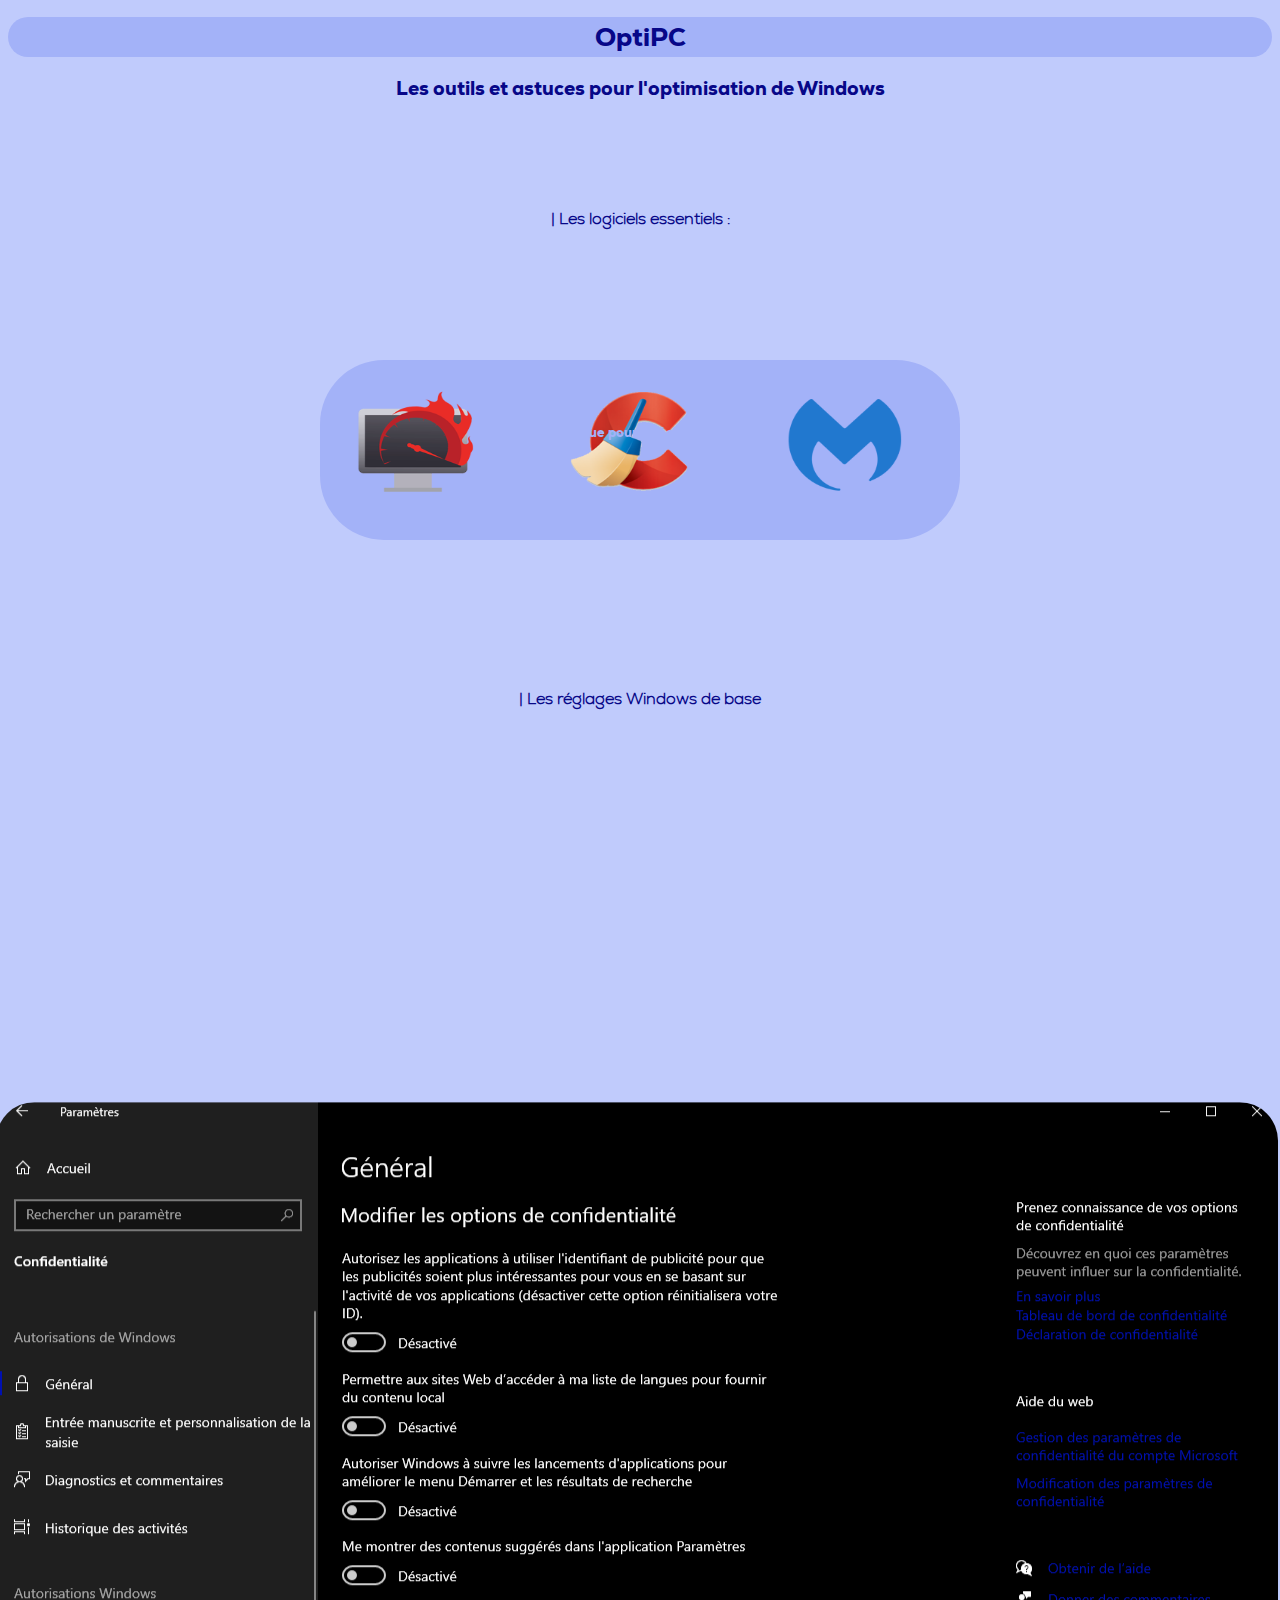
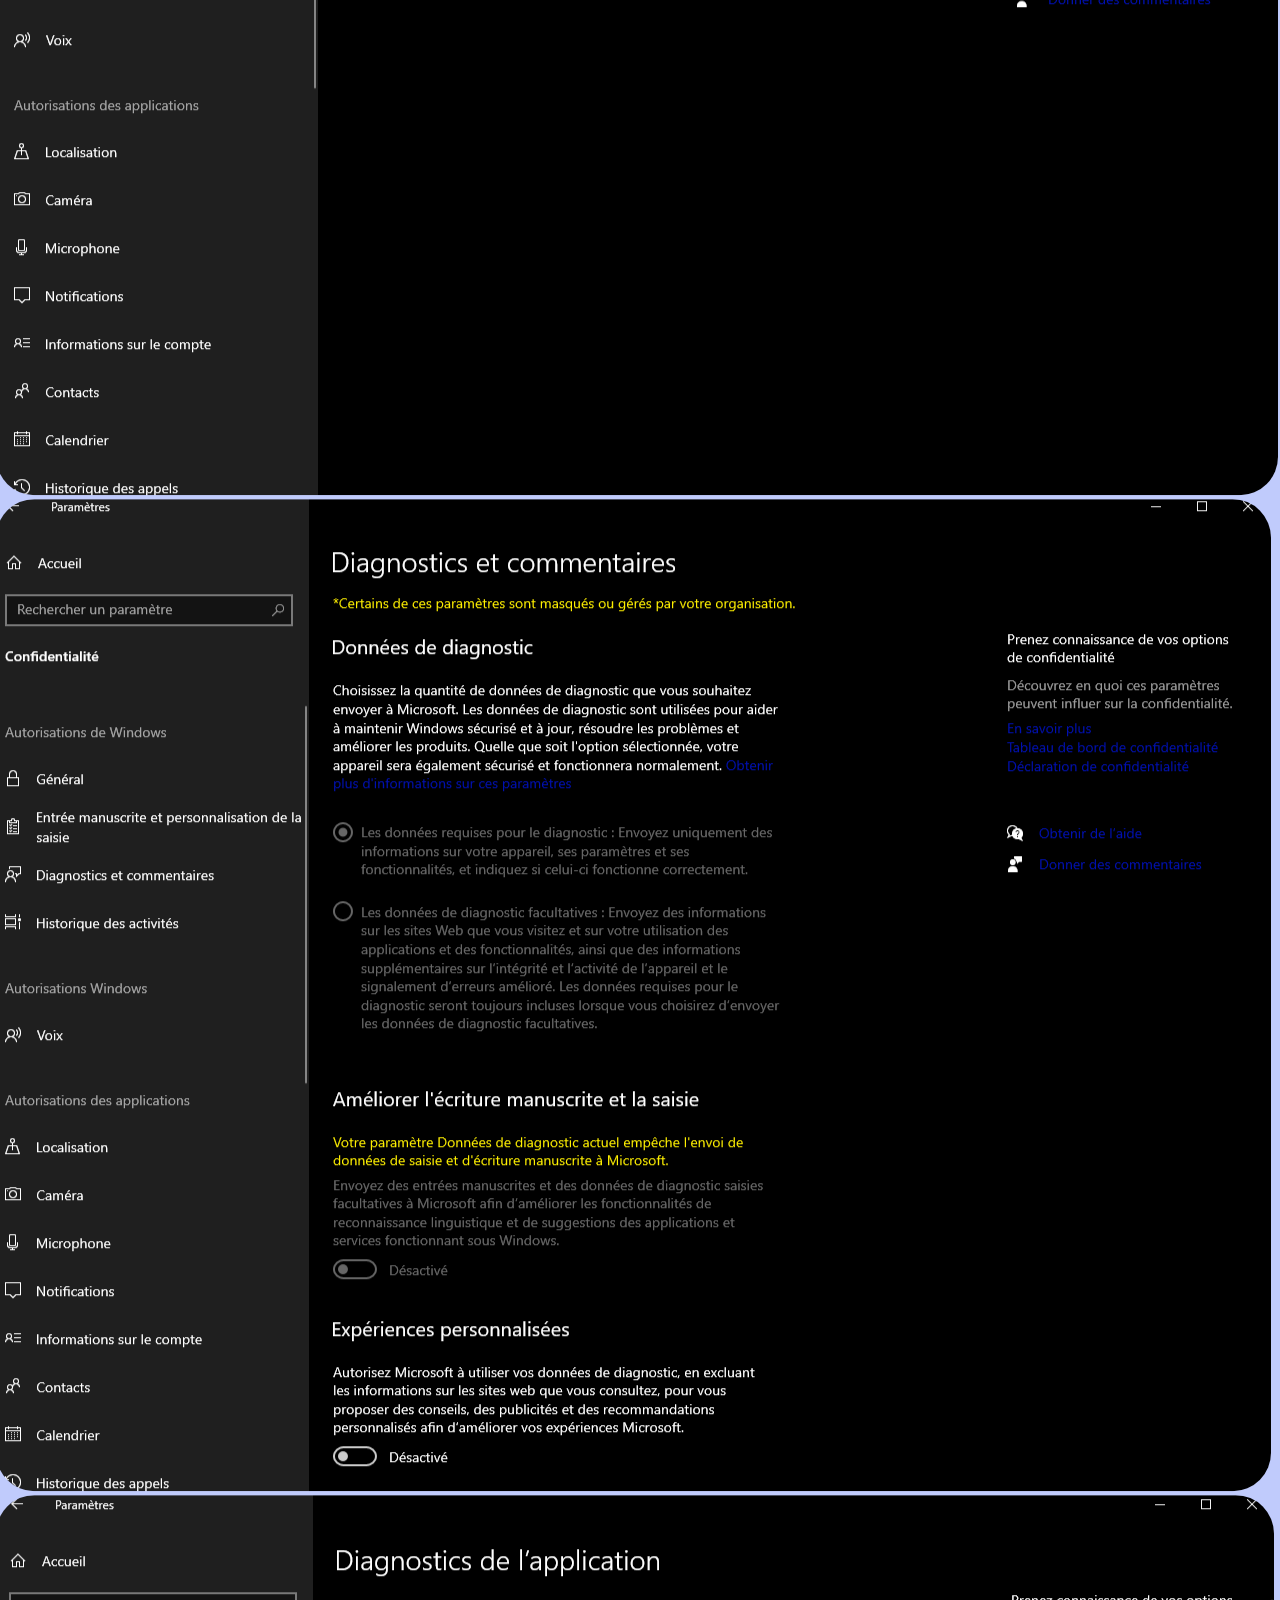
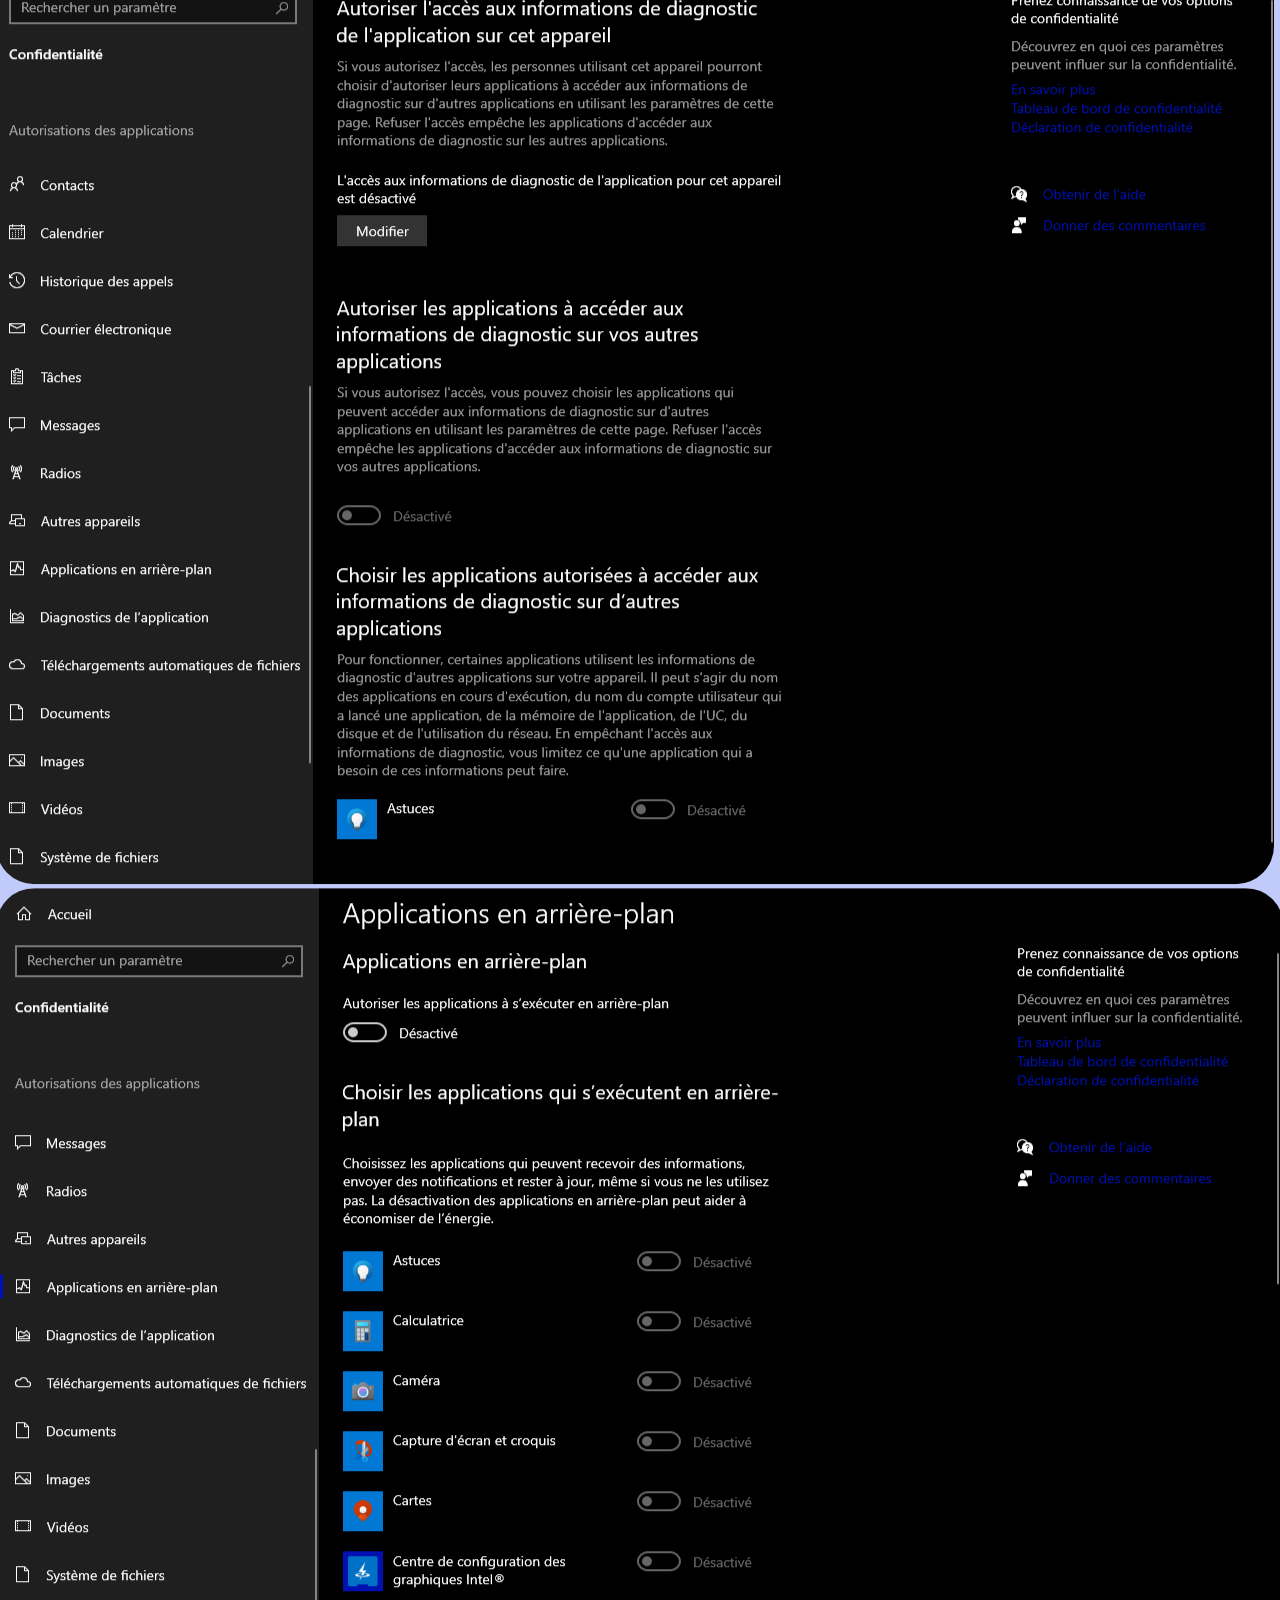
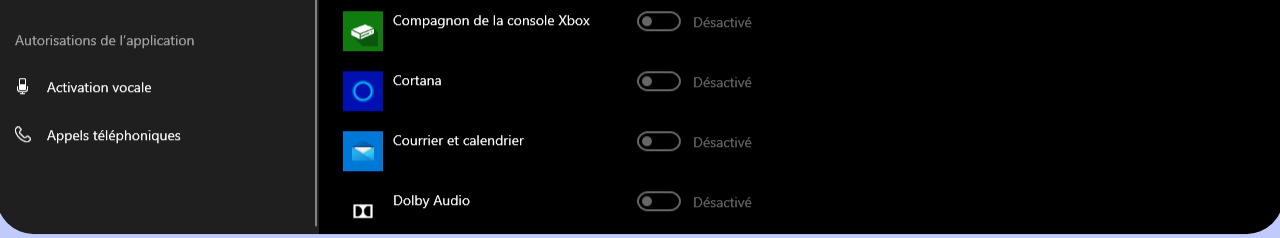
<file: index.html>
<!DOCTYPE html>
<html lang="en">
<head>
    <meta charset="UTF-8">
    <meta name="viewport" content="width=device-width, initial-scale=1.0">
    <link href="mainpagedesign.css" rel="stylesheet">
    <title>OptiPC by GCZS</title>
</head>
<body>

<div class="title"> <h1> OptiPC </h1> </div> 
<h2> Les outils et astuces pour l'optimisation de Windows</h2>

<main>
        <header> <h3> | Les logiciels essentiels :</h3> </header>
            <article>
            <div style='display: flex;' class="pick">
            <div class="quickcpu"> <a href="https://coderbag.com/assets/downloads/cpm/currentversion/QuickCpuSetup64.zip"><img src="img main page/application-logo-a-min.png" width="90%" height="90%"> </a> </div>
            <div class="ccleaner"> <a href="https://www.ccleaner.com/fr-fr/ccleaner/download/standard"><img src="img main page/CCleaner_logo_V4.png" width="90%" height="90%"> </a> </div>
            <div class="mbytes"> <a href="https://fr.malwarebytes.com/mwb-download/thankyou"><img src="img main page/Malwarebytes_Logo_(2016).svg.png" width="90%" height="90%"> </a> </div>
            </div>
            </article>
        <footer> <div class="dl"> <h4> Clique pour télécharger </h4> </div> </footer>
</main>

<header> <h5>| Les vidéos recommandées :</h5> </header>
<article>
    <div class="vrecom" style="display: flex;">
    <div class="videocapet1"> <iframe width="110%" height="110%" src="https://www.youtube.com/embed/uxjfZVqavTI" title="YouTube video player" frameborder="0" allow="accelerometer; autoplay; clipboard-write; encrypted-media; gyroscope; picture-in-picture; web-share" allowfullscreen></iframe></div>
    <div class="videocapet2"> <iframe width="110%" height="110%" src="https://www.youtube.com/embed/IkUw8TEngP0" title="YouTube video player" frameborder="0" allow="accelerometer; autoplay; clipboard-write; encrypted-media; gyroscope; picture-in-picture; web-share" allowfullscreen></iframe></div>
    <div class="videocapet3"> <iframe width="110%" height="110%" src="https://www.youtube.com/embed/eWSec4qb--k" title="YouTube video player" frameborder="0" allow="accelerometer; autoplay; clipboard-write; encrypted-media; gyroscope; picture-in-picture; web-share" allowfullscreen></iframe></div>
    <div class="videocapet4"> <iframe width="110%" height="110%" src="https://www.youtube.com/embed/dfzzqDBXW_4" title="YouTube video player" frameborder="0" allow="accelerometer; autoplay; clipboard-write; encrypted-media; gyroscope; picture-in-picture; web-share" allowfullscreen></iframe></div>
    </div>
</article>

<header> <h6>| Les réglages Windows de base </h6> </header>
<article>
    <div class="regwinb">
    <div class="reggen"> <a href="img main page/reggen.PNG"> <img src="img main page/reggen.PNG"></a></div>
    <div class="regem"> <a href="img main page/regem.PNG"><img src="img main page/regem.PNG"></a></div>
    <div class="regda"> <a href="img main page/regda.PNG"><img src="img main page/regda.PNG"></a></div>
    <div class="regap"> <a href="img main page/regap.PNG"><img src="img main page/regap.PNG"></a></div>
    </div>
</article>

</body>
</html>
</file>
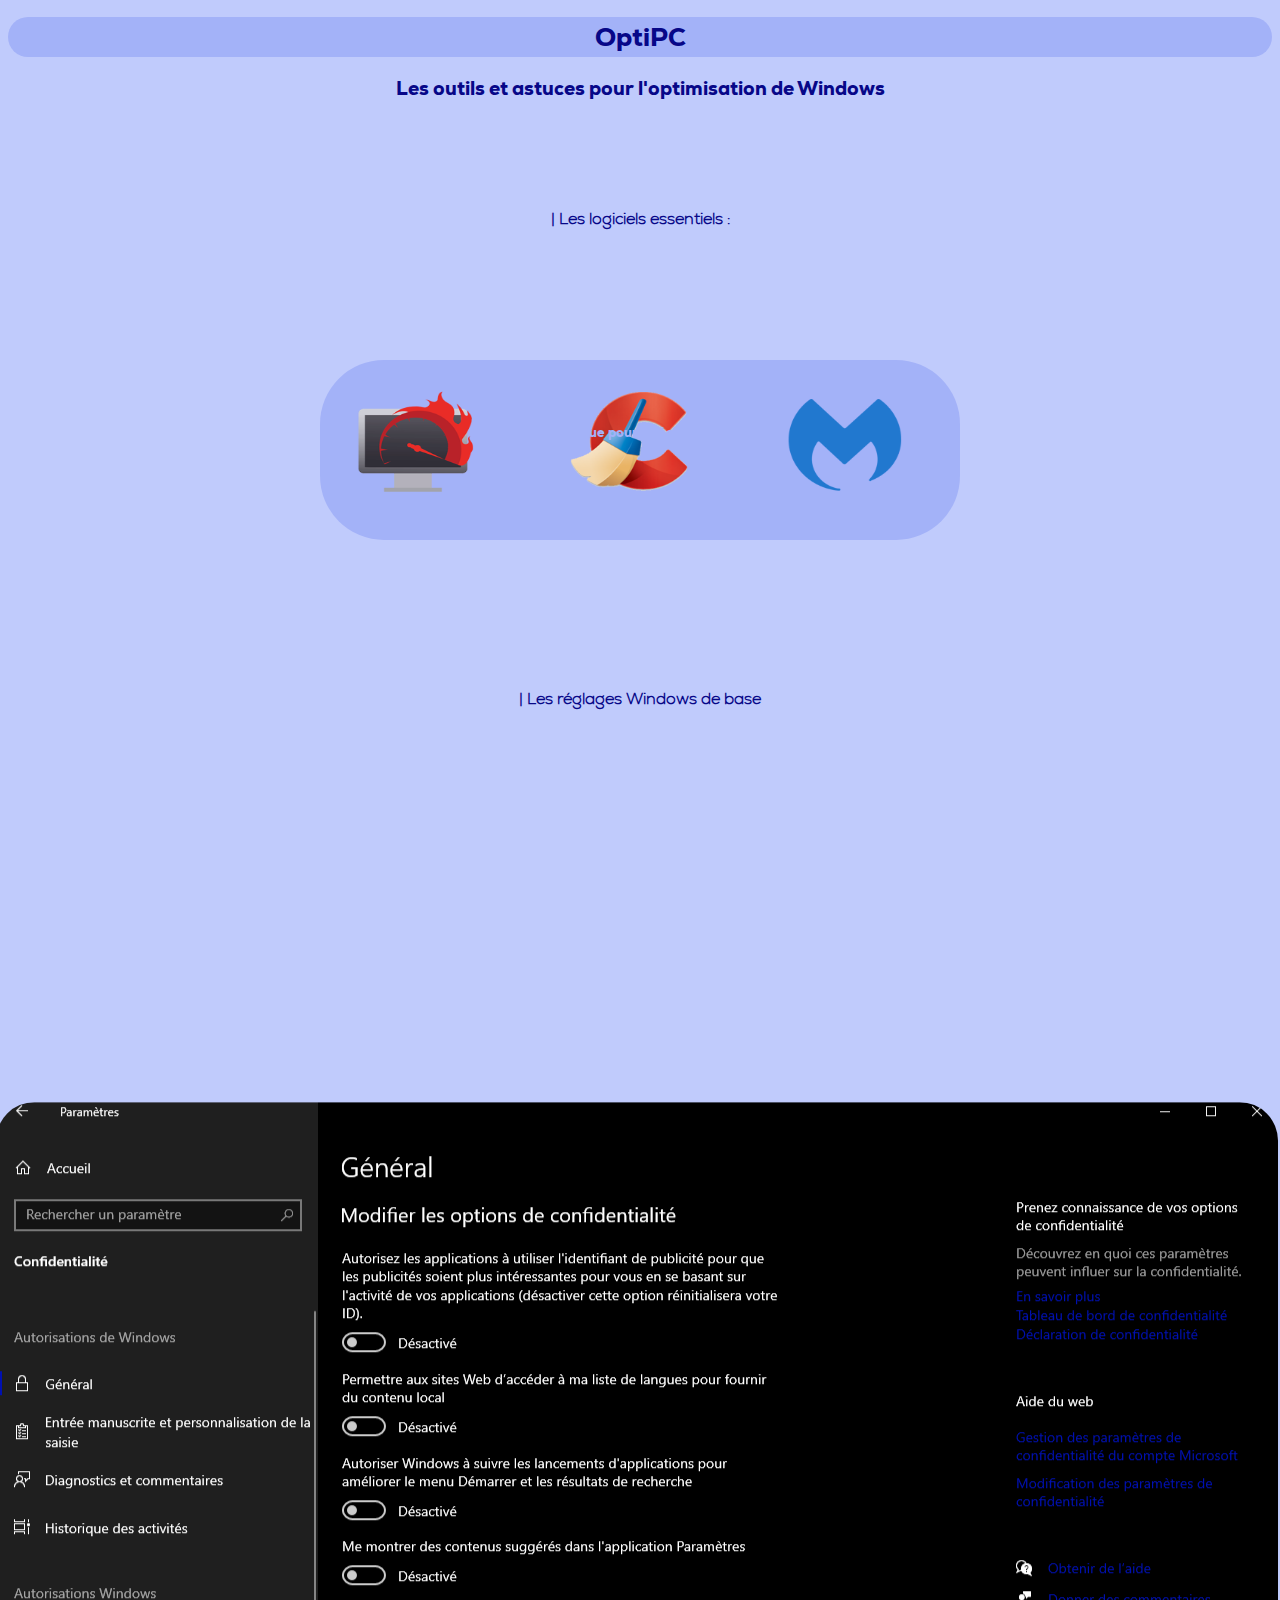
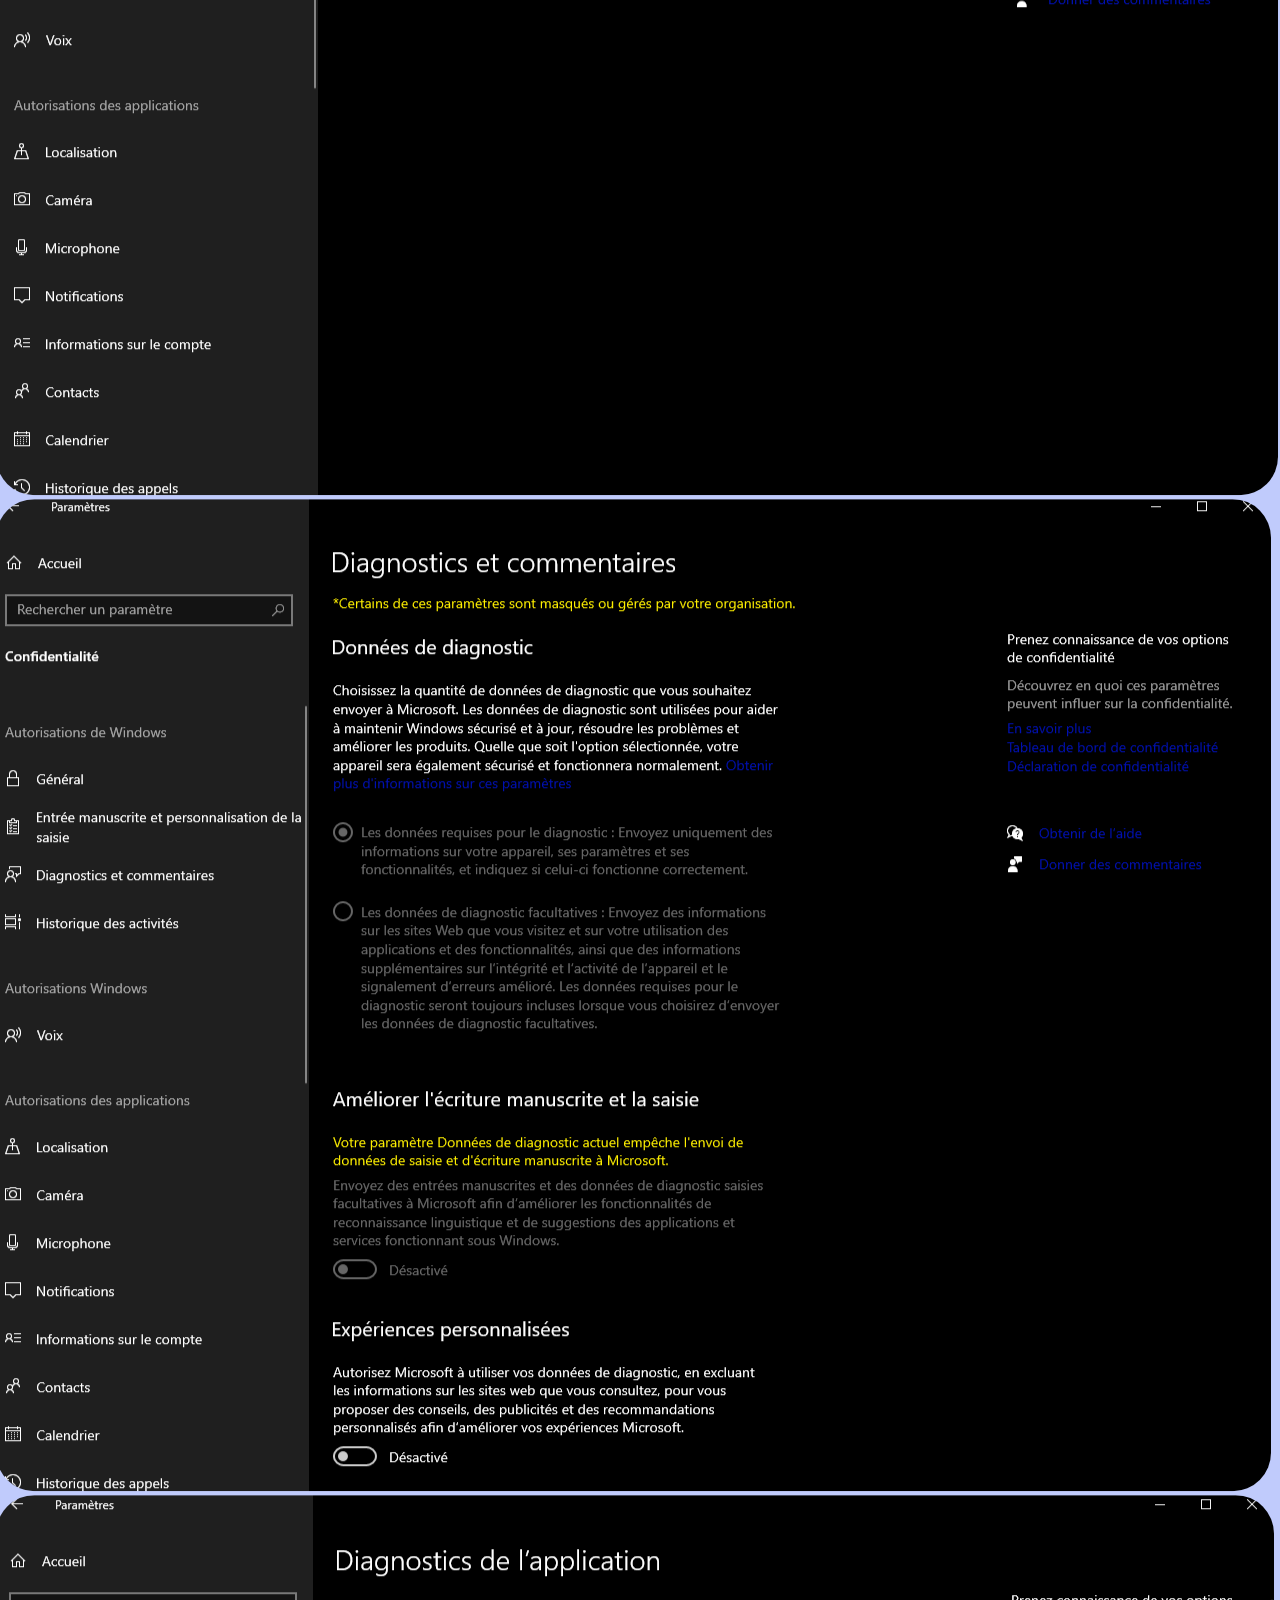
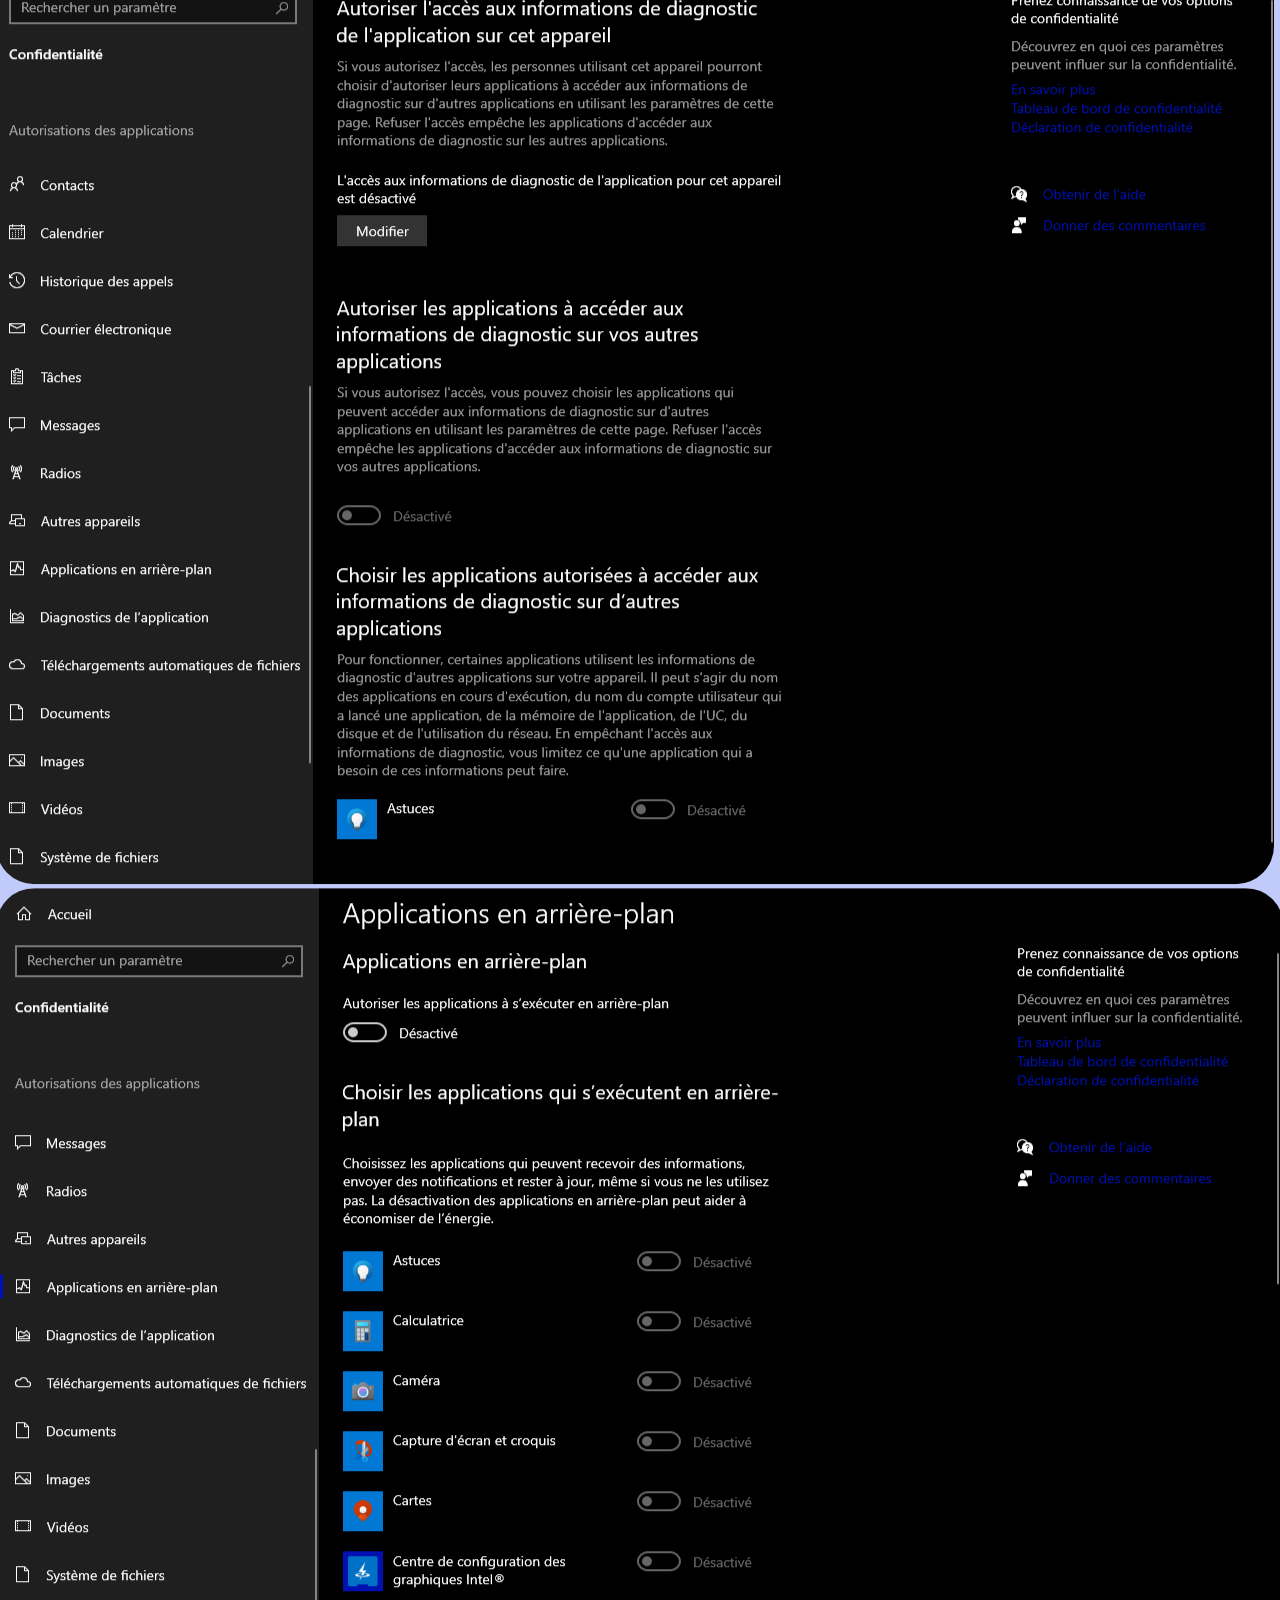
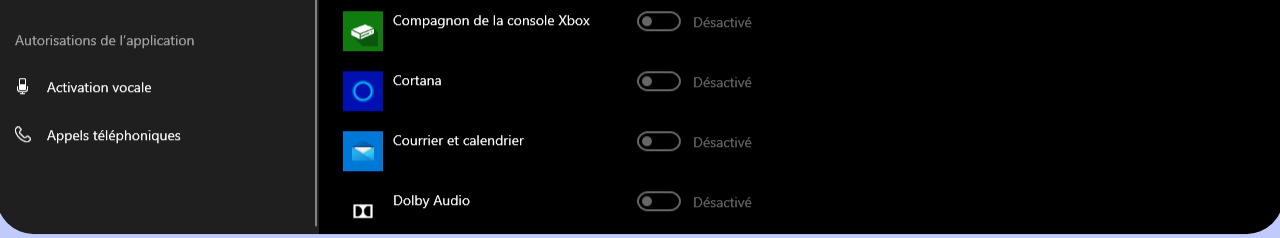
<file: mainpage.html>
<!DOCTYPE html>
<html lang="en">
<head>
    <meta charset="UTF-8">
    <meta name="viewport" content="width=device-width, initial-scale=1.0">
    <link href="mainpagedesign.css" rel="stylesheet">
    <title>OptiPC by GCZS</title>
</head>
<body>

<div class="title"> <h1> OptiPC </h1> </div> 
<h2> Les outils et astuces pour l'optimisation de Windows</h2>

<main>
        <header> <h3> | Les logiciels essentiels :</h3> </header>
            <article>
            <div style='display: flex;' class="pick">
            <div class="quickcpu"> <a href="https://coderbag.com/assets/downloads/cpm/currentversion/QuickCpuSetup64.zip"><img src="img main page/application-logo-a-min.png" width="90%" height="90%"> </a> </div>
            <div class="ccleaner"> <a href="https://www.ccleaner.com/fr-fr/ccleaner/download/standard"><img src="img main page/CCleaner_logo_V4.png" width="90%" height="90%"> </a> </div>
            <div class="mbytes"> <a href="https://fr.malwarebytes.com/mwb-download/thankyou"><img src="img main page/Malwarebytes_Logo_(2016).svg.png" width="90%" height="90%"> </a> </div>
            </div>
            </article>
        <footer> <div class="dl"> <h4> Clique pour télécharger </h4> </div> </footer>
</main>

<header> <h5>| Les vidéos recommandées :</h5> </header>
<article>
    <div class="vrecom" style="display: flex;">
    <div class="videocapet1"> <iframe width="110%" height="110%" src="https://www.youtube.com/embed/uxjfZVqavTI" title="YouTube video player" frameborder="0" allow="accelerometer; autoplay; clipboard-write; encrypted-media; gyroscope; picture-in-picture; web-share" allowfullscreen></iframe></div>
    <div class="videocapet2"> <iframe width="110%" height="110%" src="https://www.youtube.com/embed/IkUw8TEngP0" title="YouTube video player" frameborder="0" allow="accelerometer; autoplay; clipboard-write; encrypted-media; gyroscope; picture-in-picture; web-share" allowfullscreen></iframe></div>
    <div class="videocapet3"> <iframe width="110%" height="110%" src="https://www.youtube.com/embed/eWSec4qb--k" title="YouTube video player" frameborder="0" allow="accelerometer; autoplay; clipboard-write; encrypted-media; gyroscope; picture-in-picture; web-share" allowfullscreen></iframe></div>
    <div class="videocapet4"> <iframe width="110%" height="110%" src="https://www.youtube.com/embed/dfzzqDBXW_4" title="YouTube video player" frameborder="0" allow="accelerometer; autoplay; clipboard-write; encrypted-media; gyroscope; picture-in-picture; web-share" allowfullscreen></iframe></div>
    </div>
</article>

<header> <h6>| Les réglages Windows de base </h6> </header>
<article>
    <div class="regwinb">
    <div class="reggen"> <a href="img main page/reggen.PNG"> <img src="img main page/reggen.PNG"></a></div>
    <div class="regem"> <a href="img main page/regem.PNG"><img src="img main page/regem.PNG"></a></div>
    <div class="regda"> <a href="img main page/regda.PNG"><img src="img main page/regda.PNG"></a></div>
    <div class="regap"> <a href="img main page/regap.PNG"><img src="img main page/regap.PNG"></a></div>
    </div>
</article>

</body>
</html>
</file>
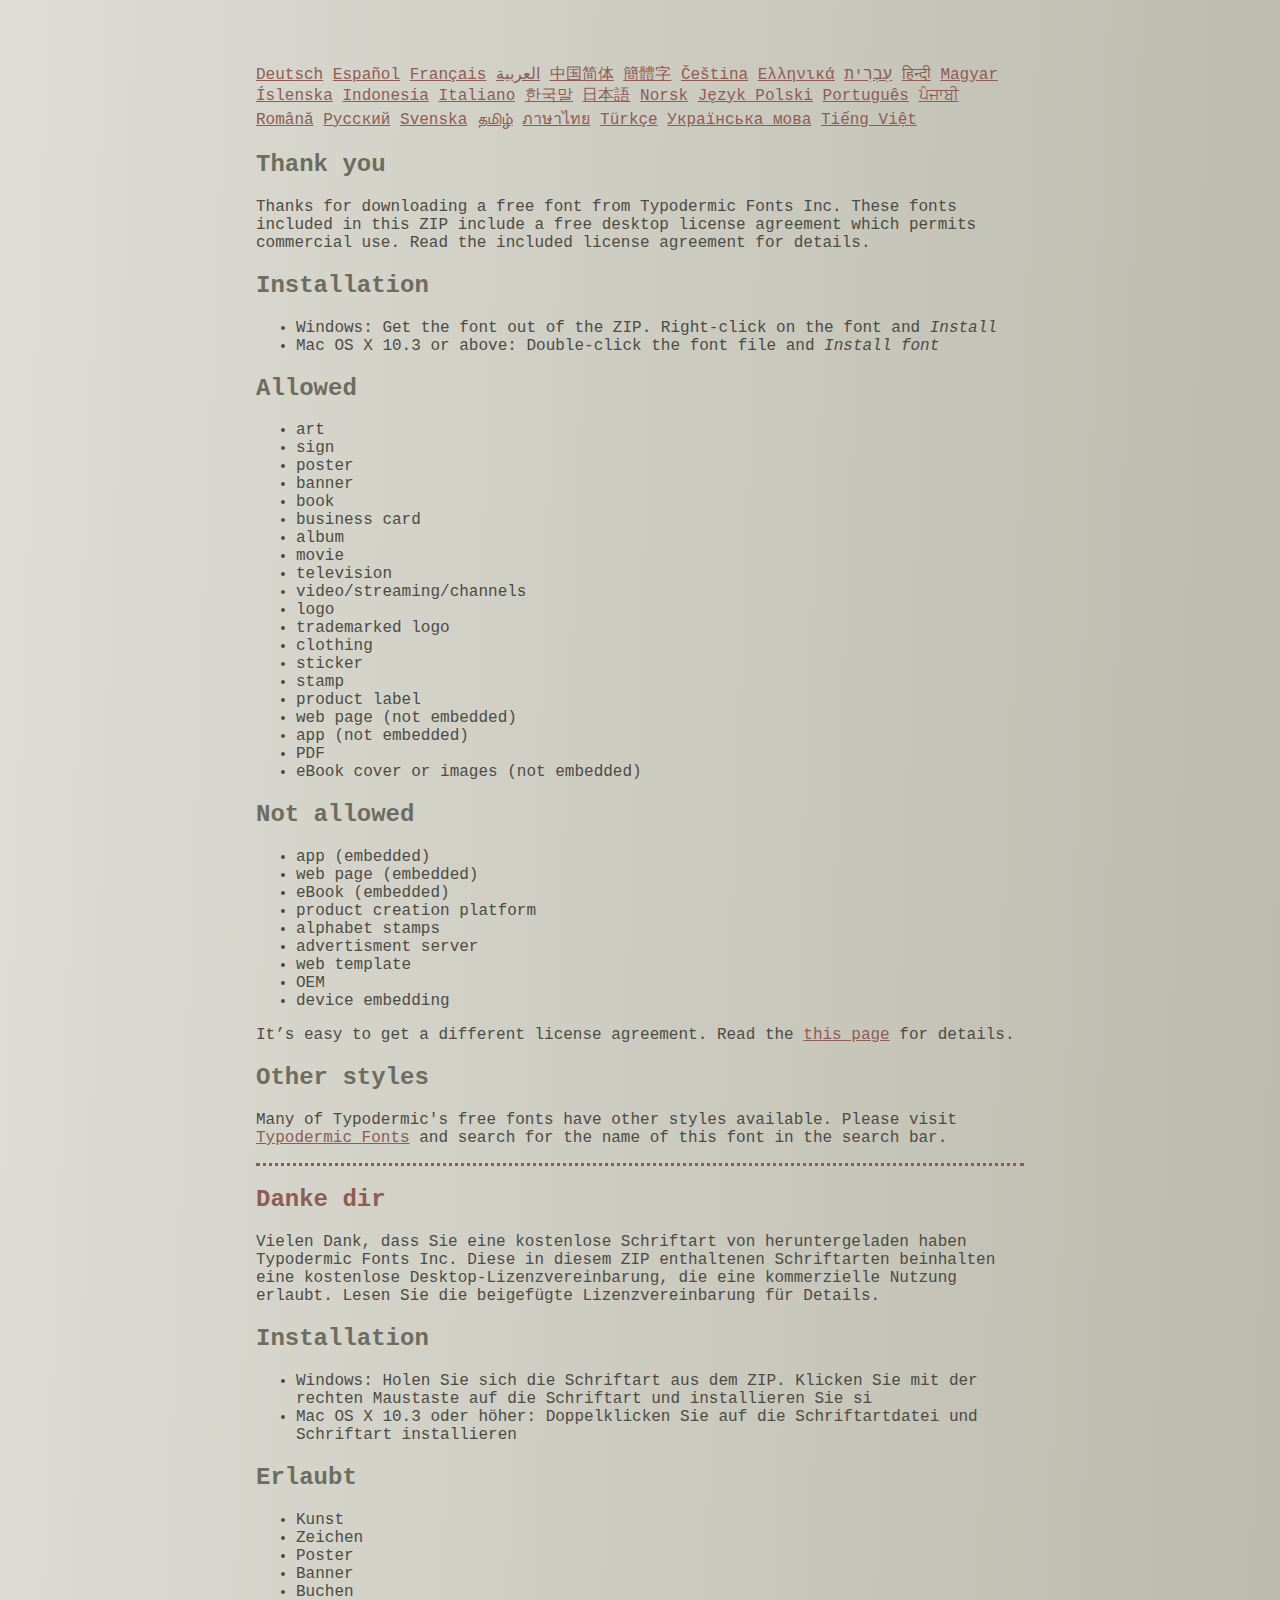
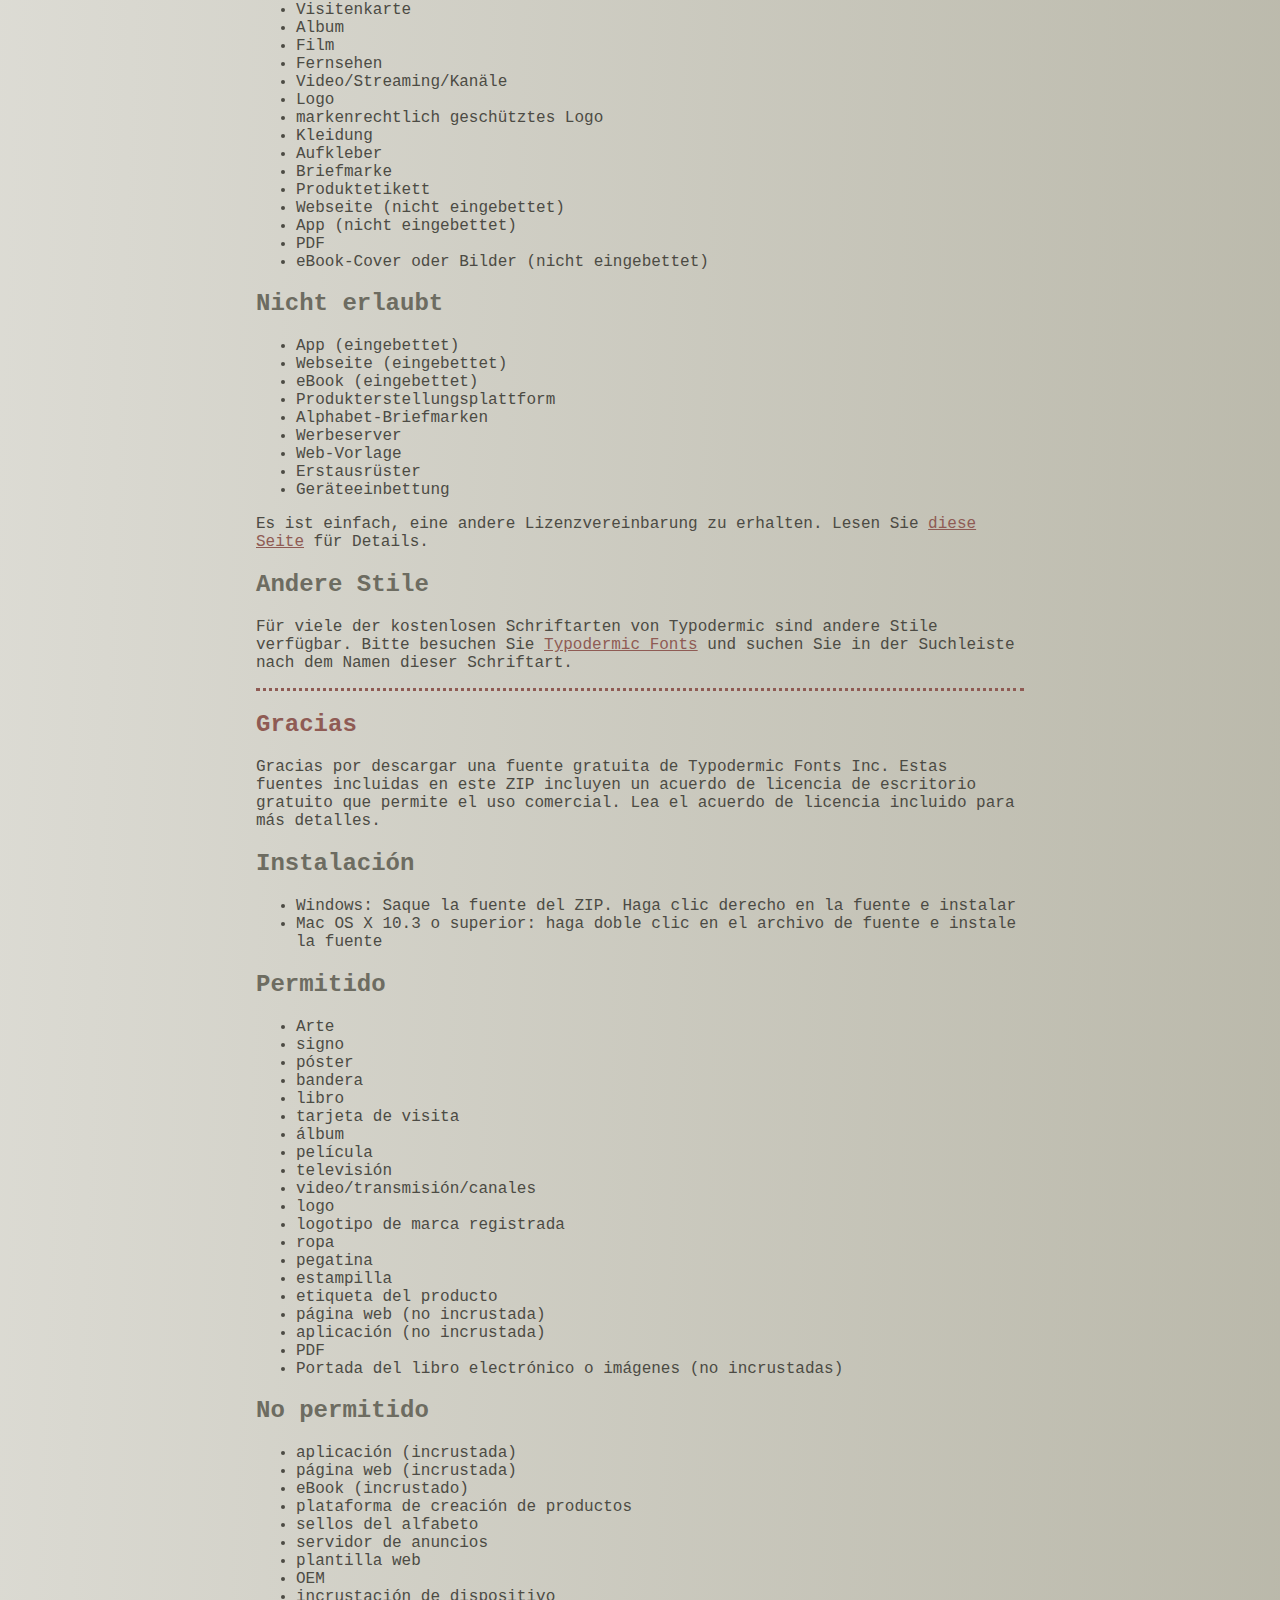
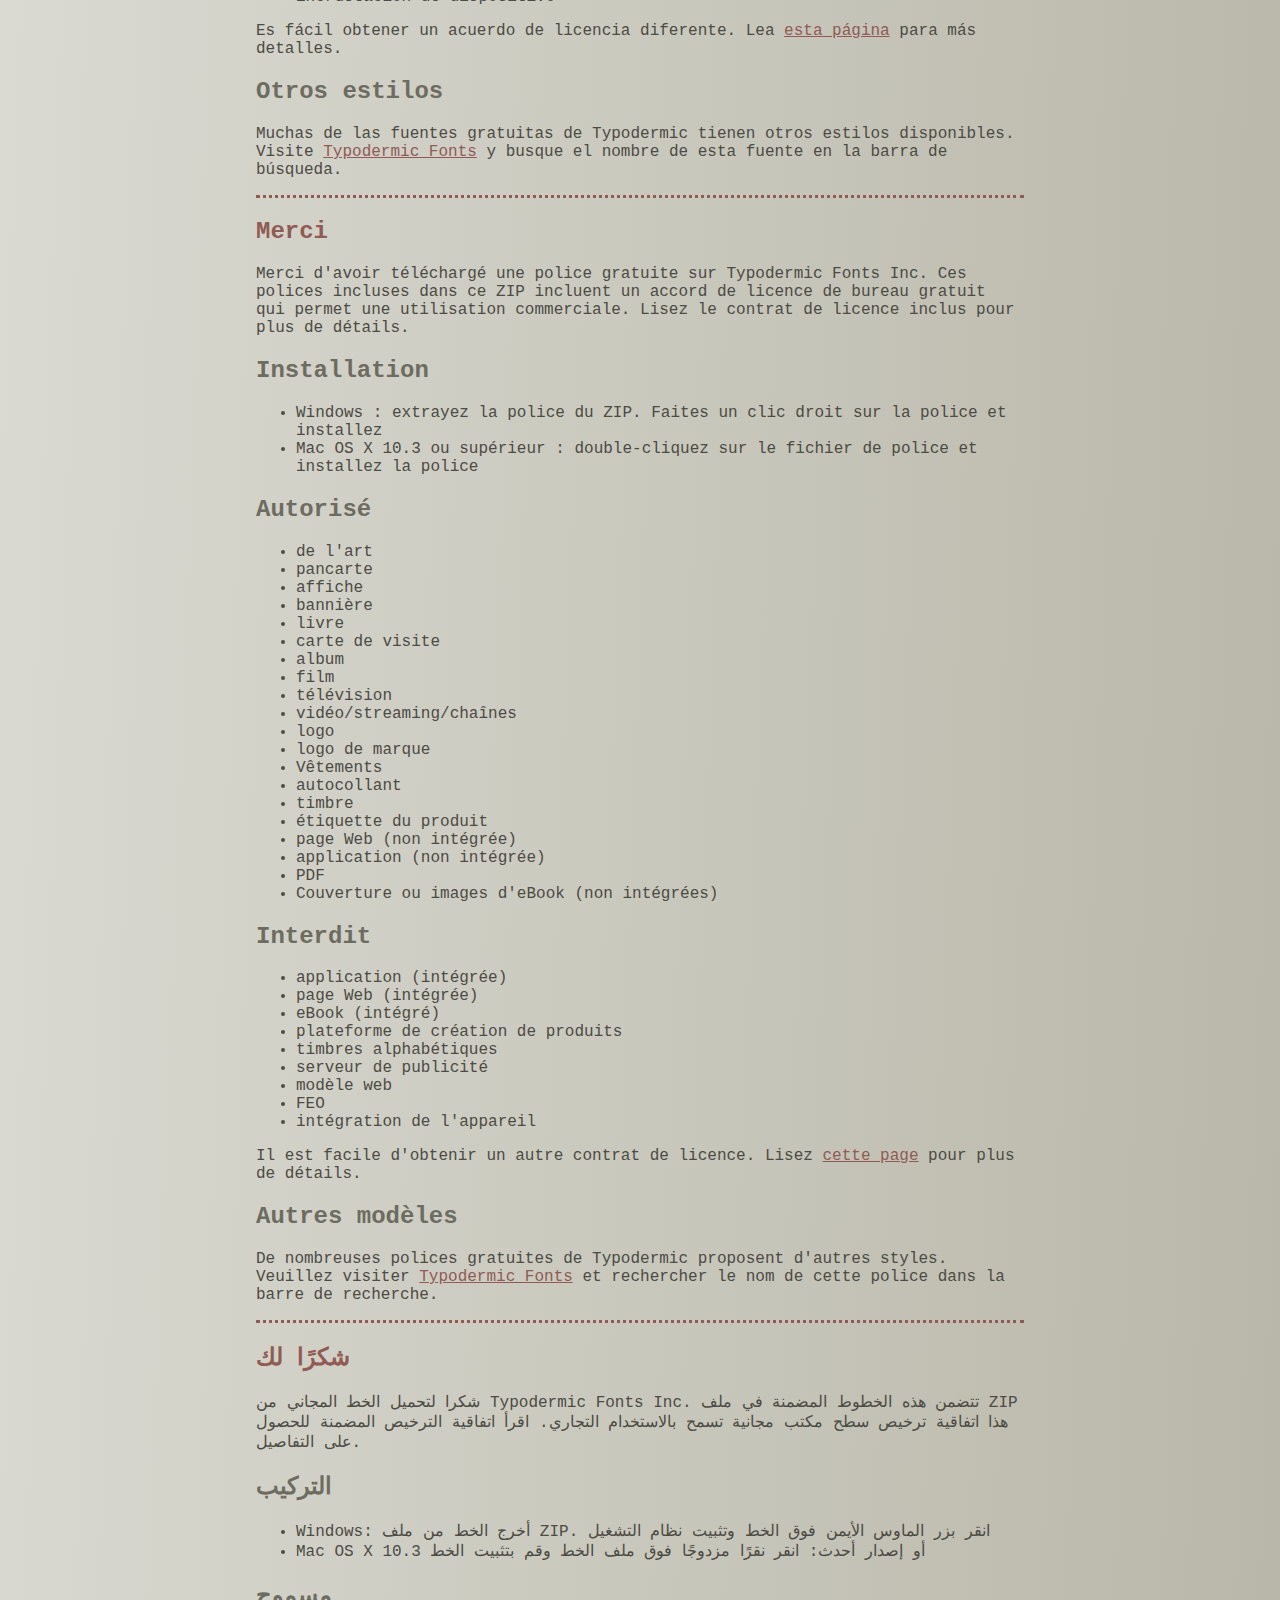
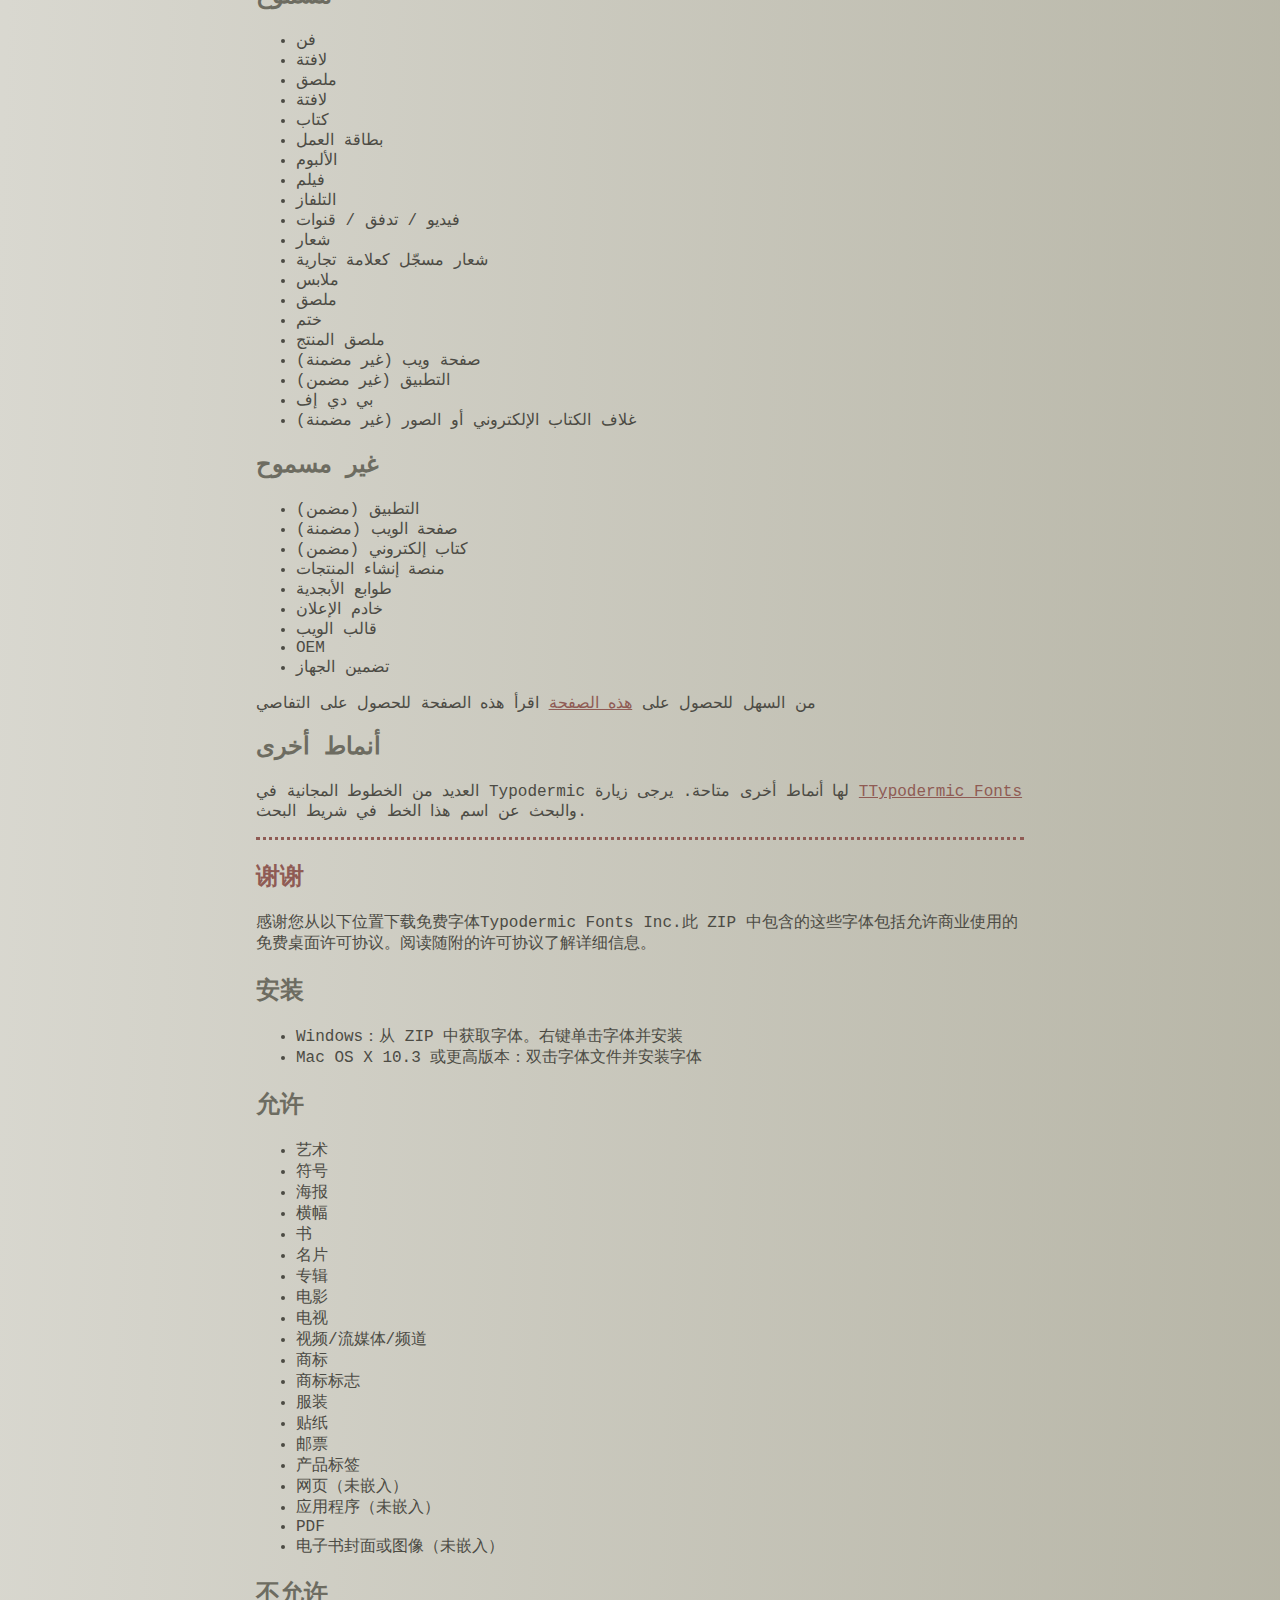
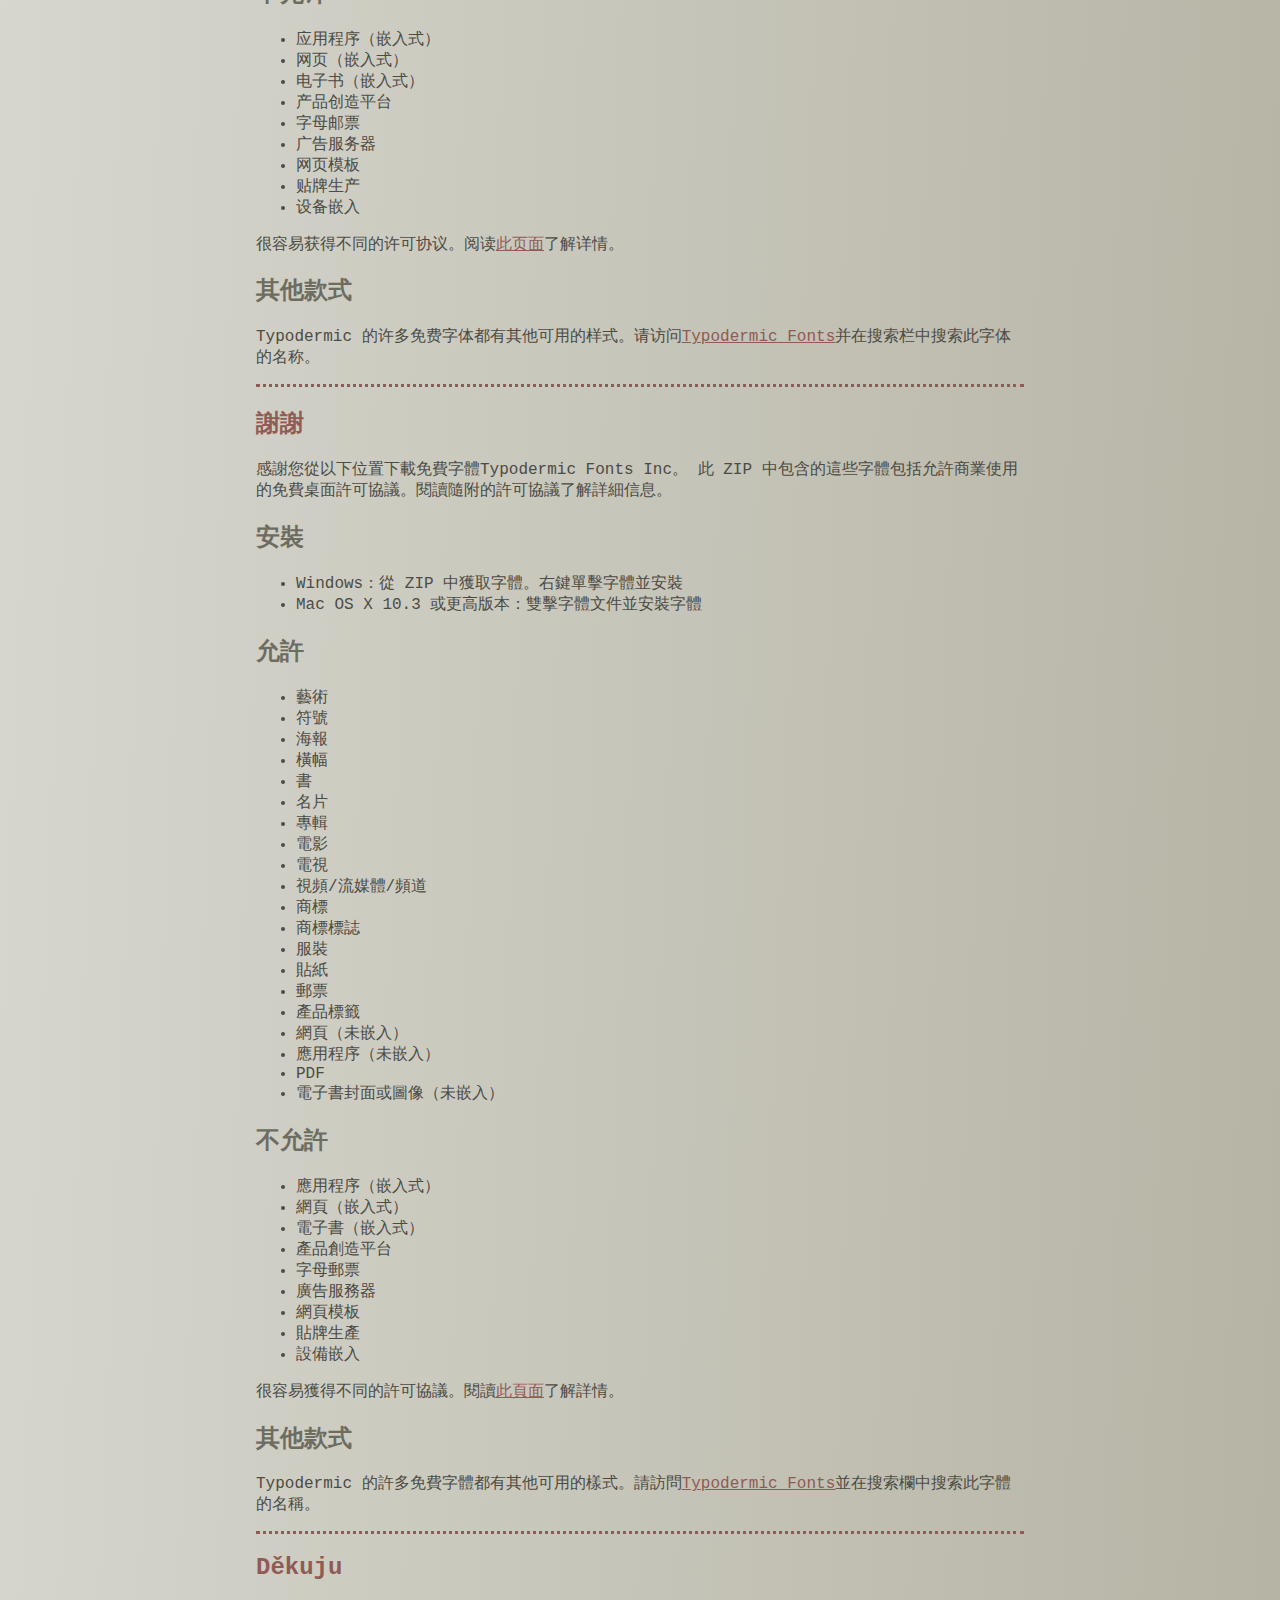
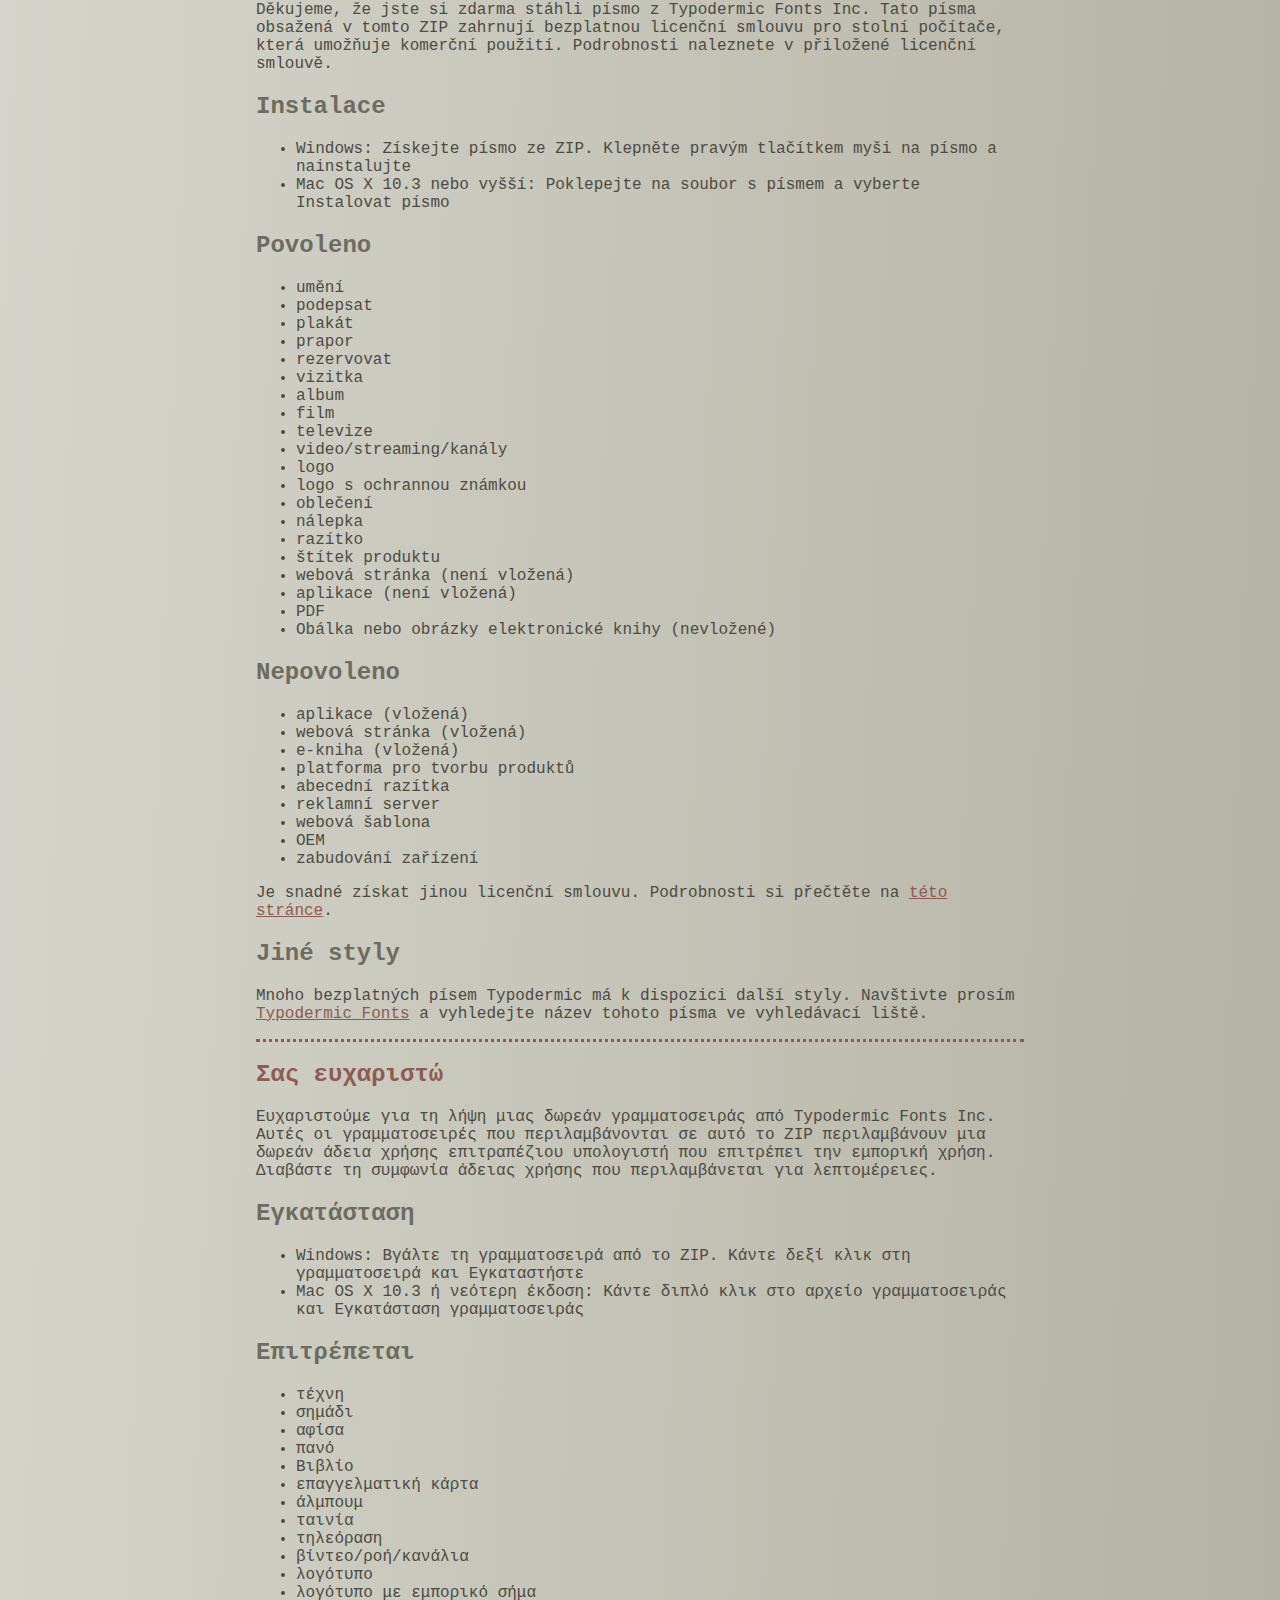
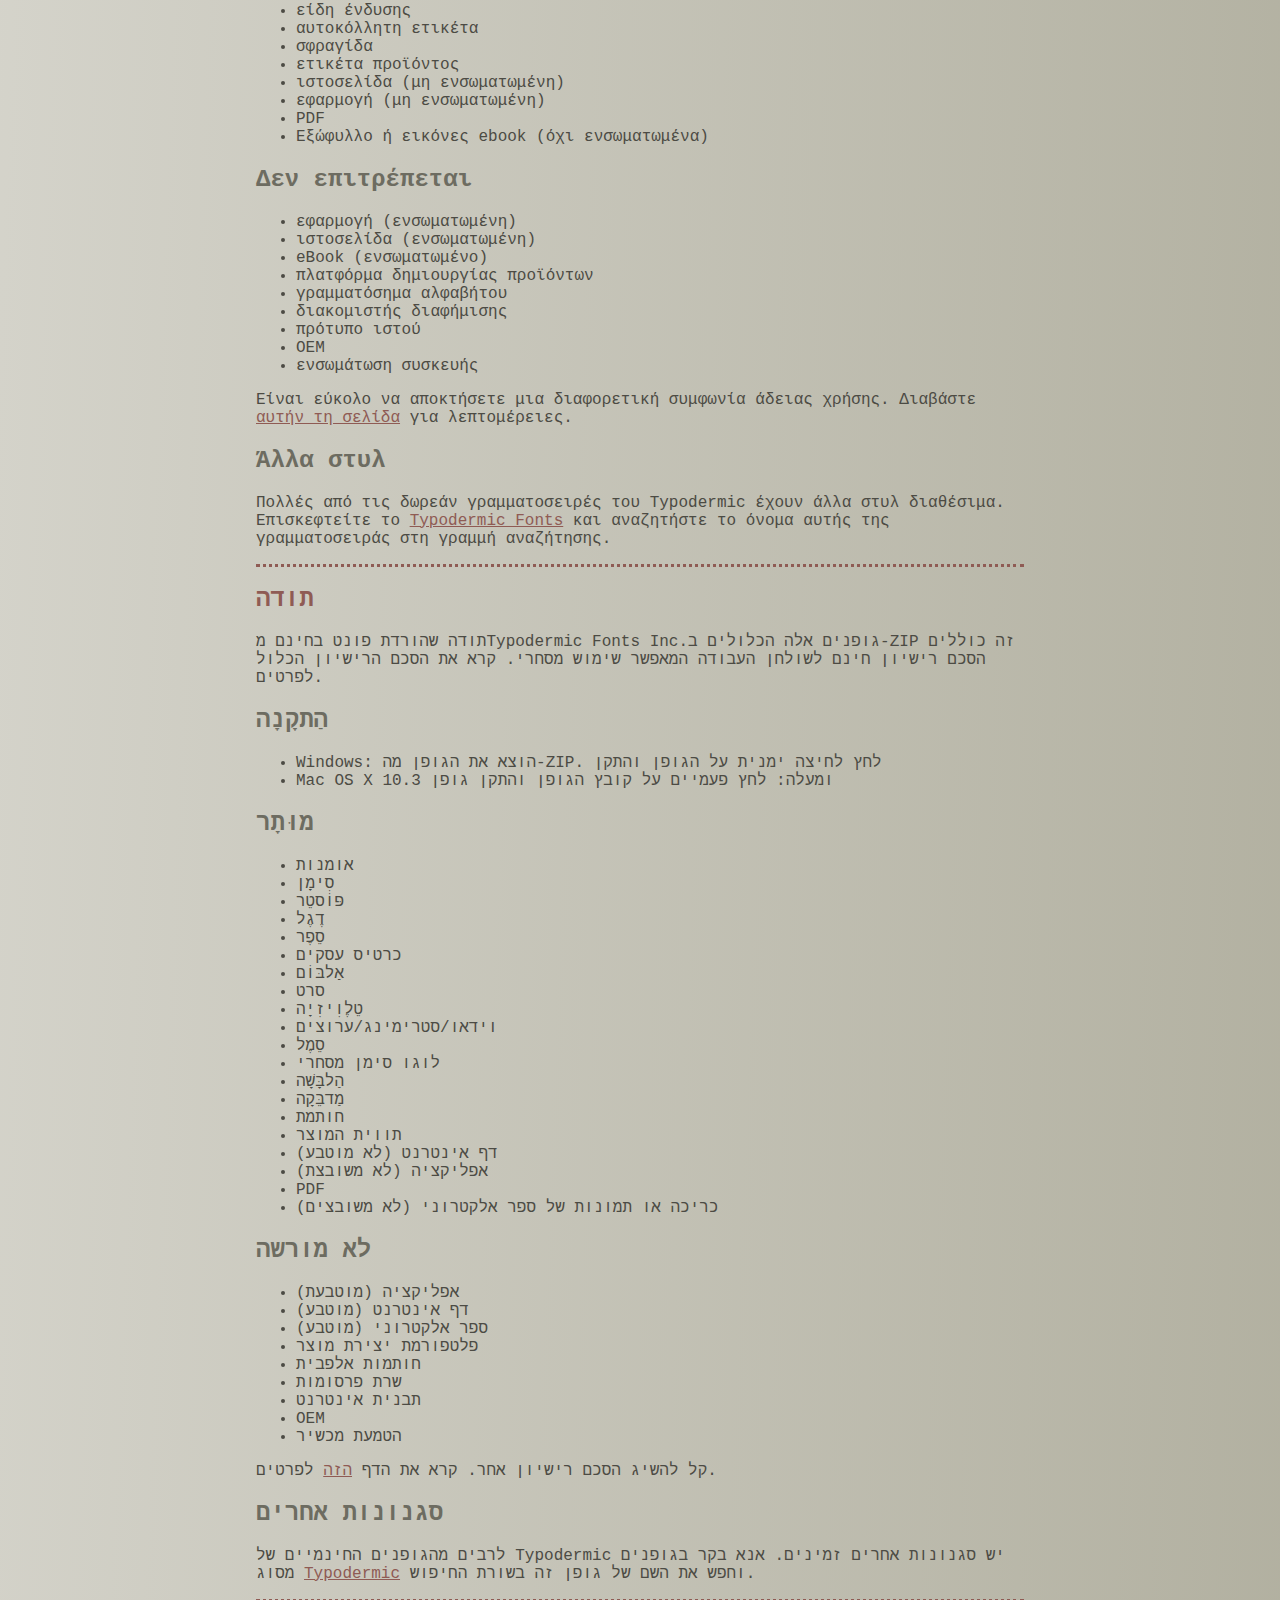
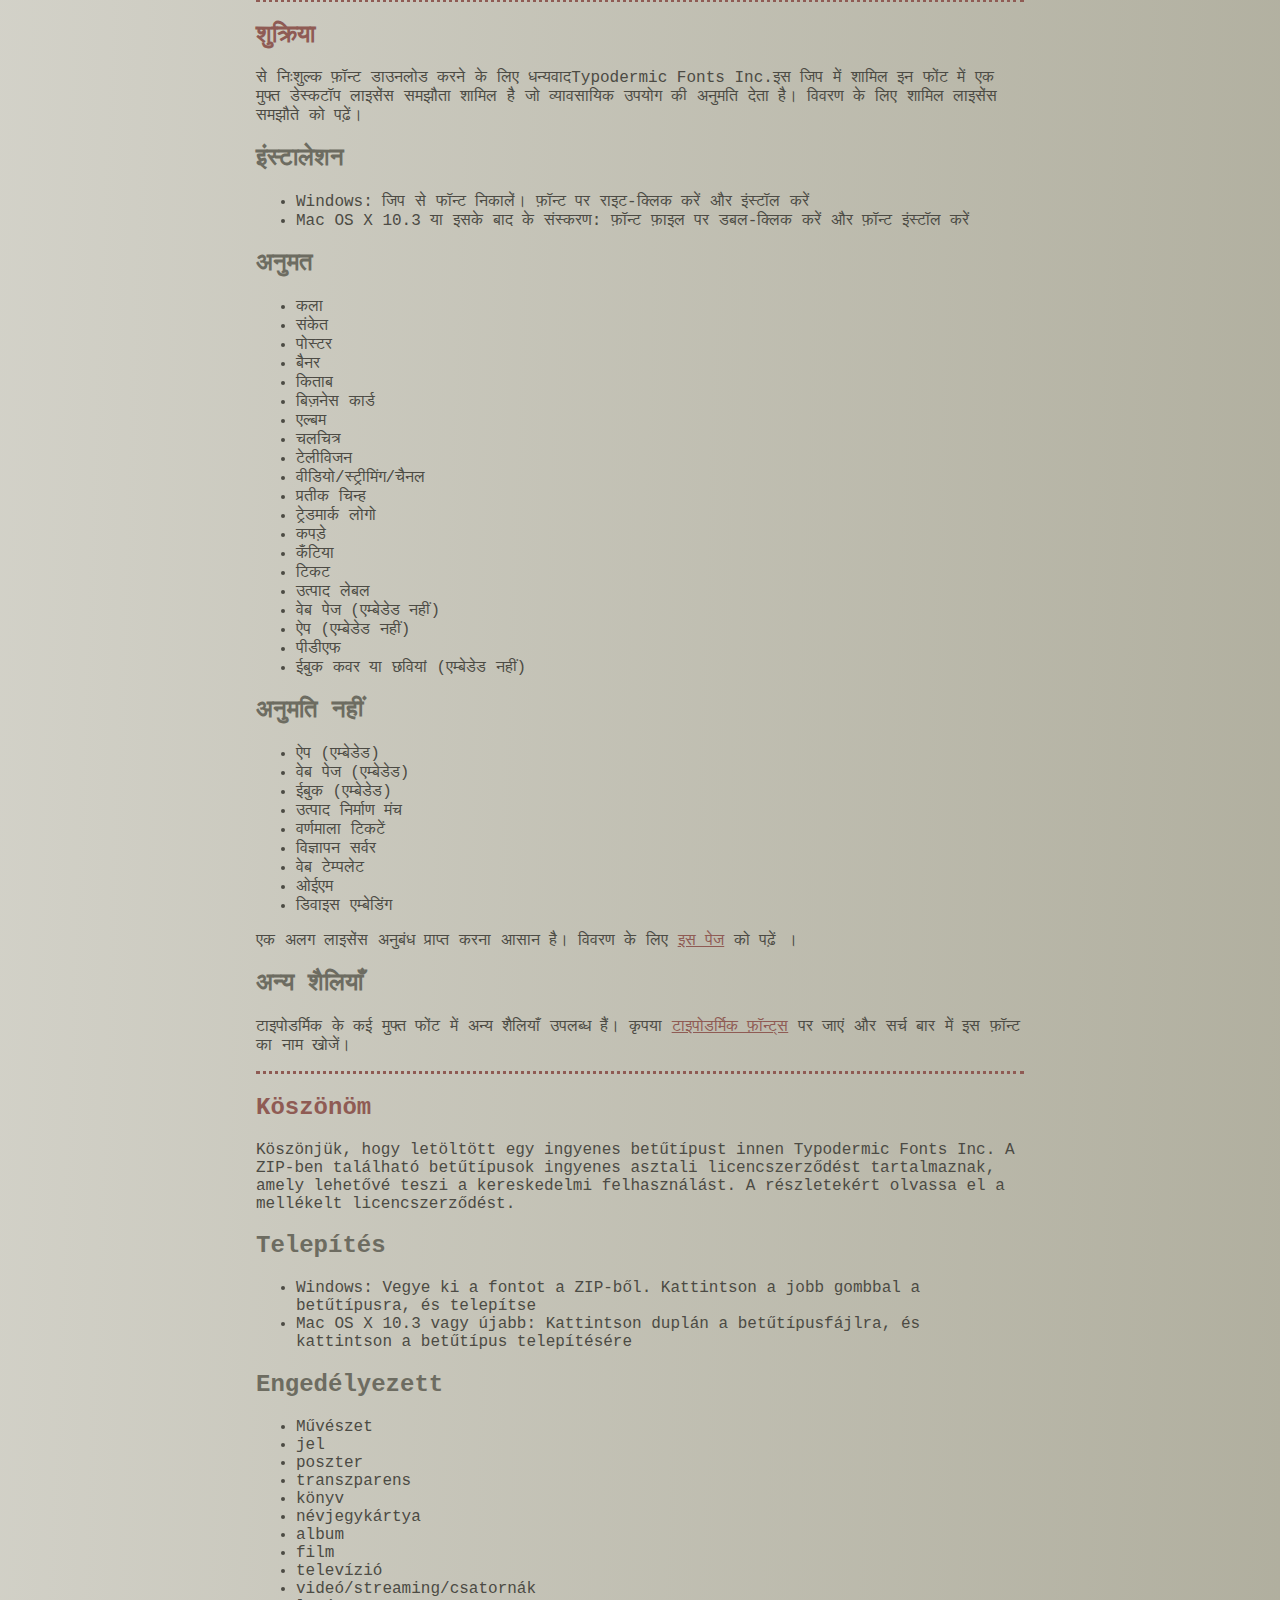
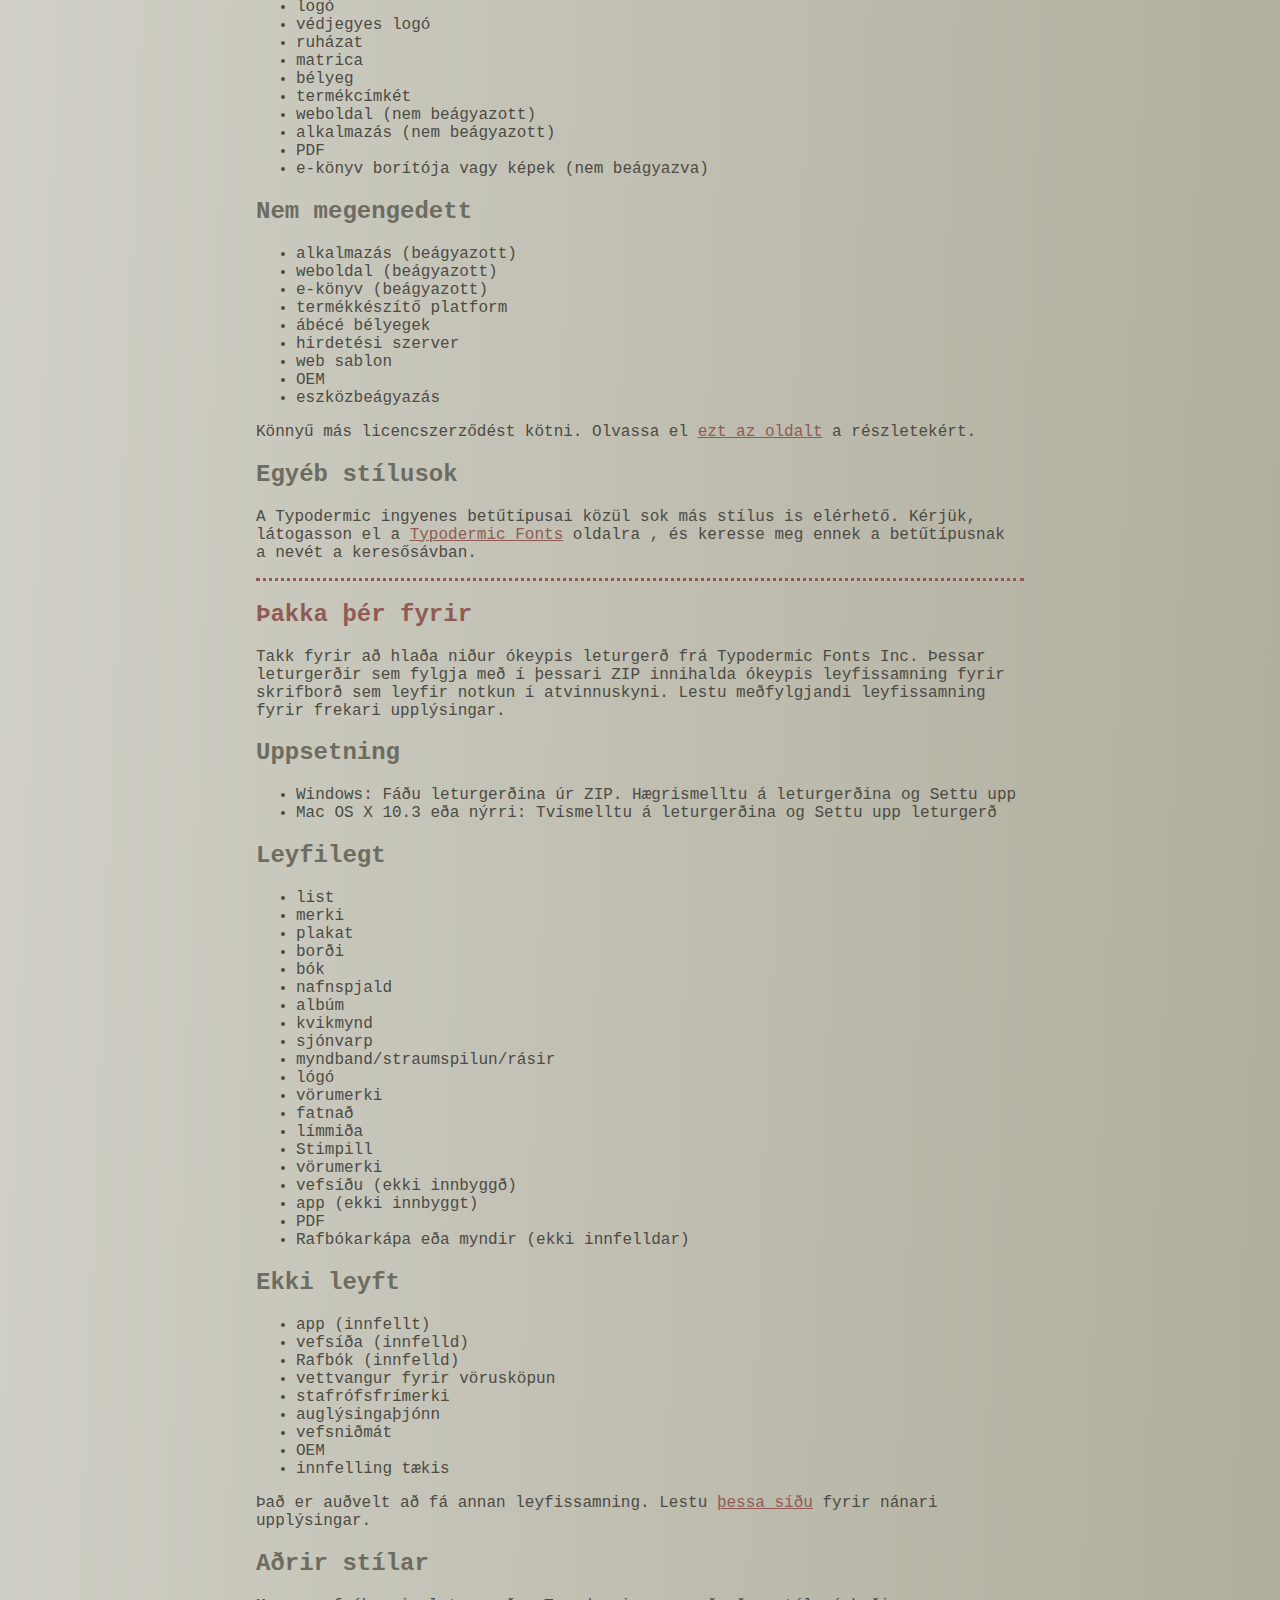
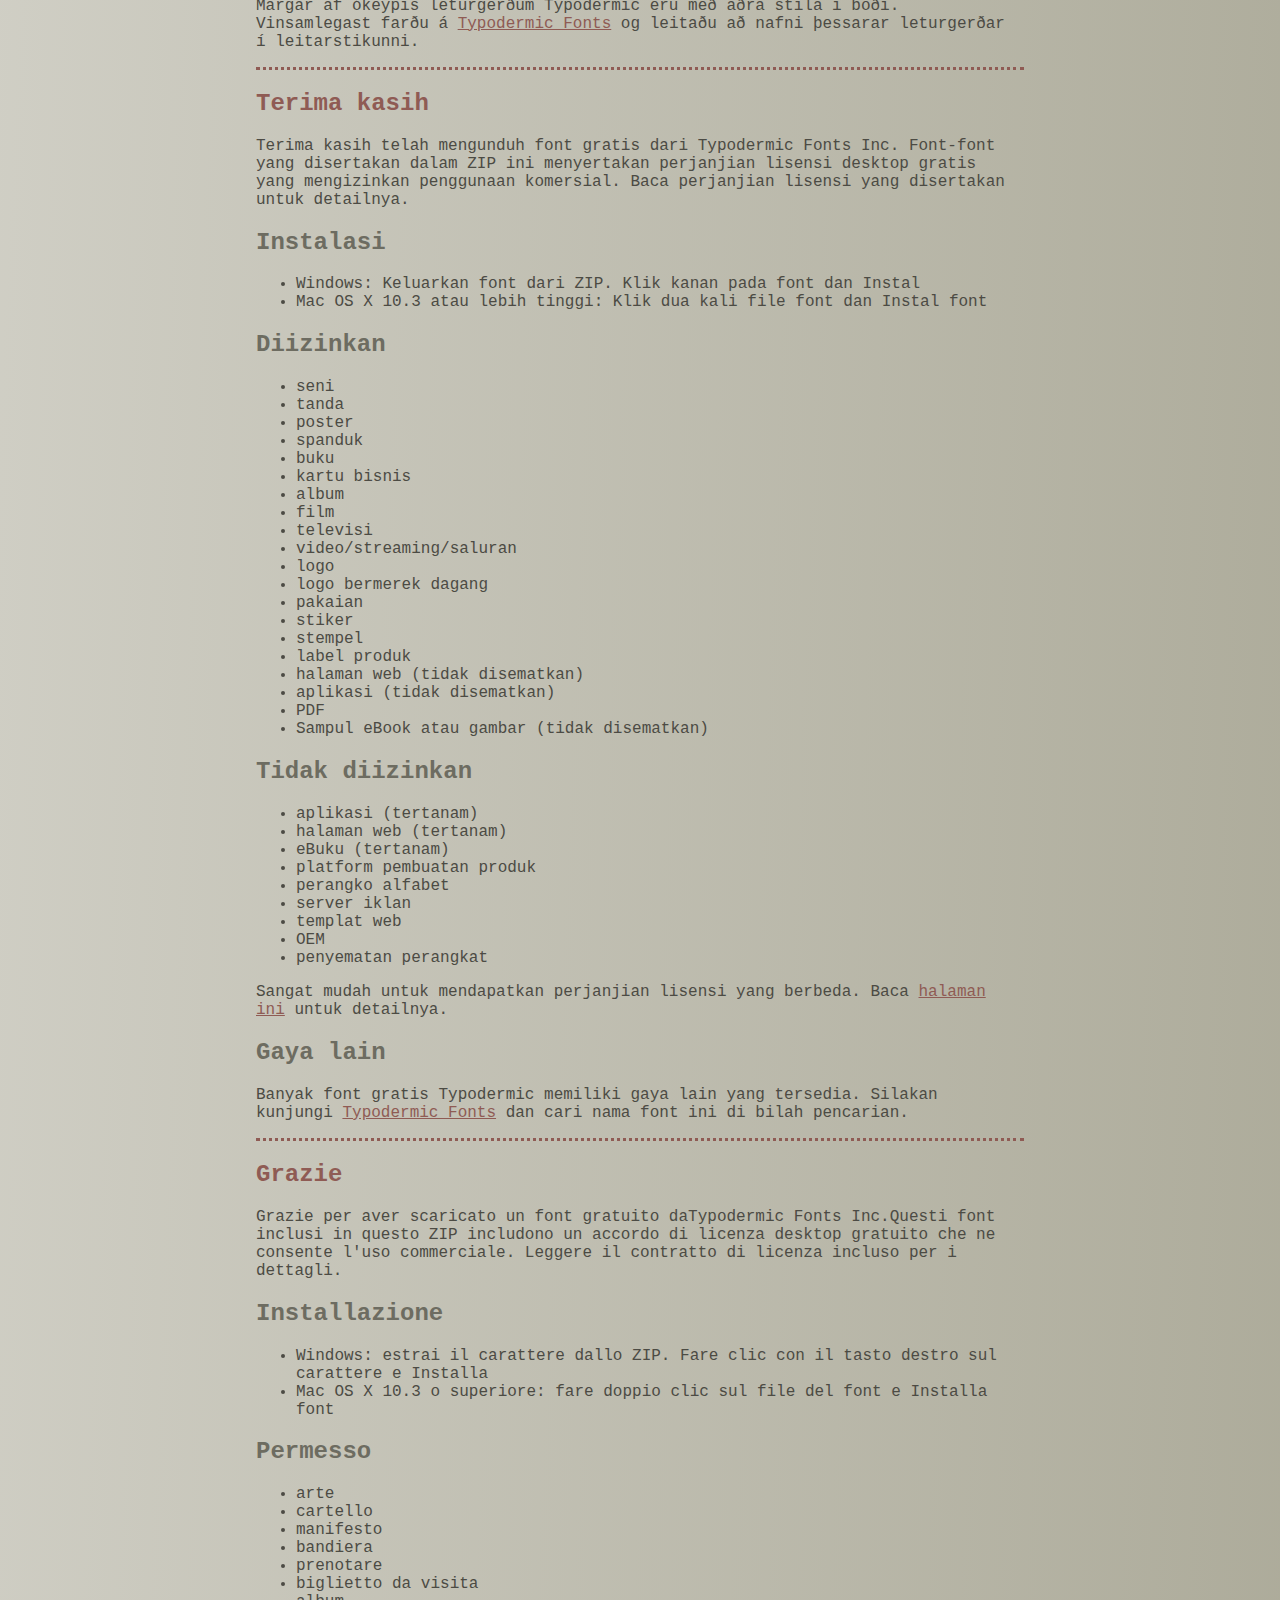
<file: fonts/coolvetica/read-this.html>
<head>
<meta http-equiv="Content-Type" content="text/html; charset=utf-8">
<title>Typodermic Fonts Inc. Free Font Instructions 2023</title>
<style type="text/css">
body {margin:30px 20% 120px 20%; padding:0px; font-family:Consolas, Courier, sans-serif; color:#4c4b44; background-color:#c2c1b3;
/* IE10 Consumer Preview */ 
background-image: -ms-linear-gradient(top left, #DEDDD6 0%, #9D9B87 100%);
/* Mozilla Firefox */ 
background-image: -moz-linear-gradient(top left, #DEDDD6 0%, #9D9B87 100%);
/* Opera */ 
background-image: -o-linear-gradient(top left, #DEDDD6 0%, #9D9B87 100%);
/* Webkit (Safari/Chrome 10) */ 
background-image: -webkit-gradient(linear, left top, right bottom, color-stop(0, #DEDDD6), color-stop(1, #9D9B87));
/* Webkit (Chrome 11+) */ 
background-image: -webkit-linear-gradient(top left, #DEDDD6 0%, #9D9B87 100%);
/* W3C Markup, IE10 Release Preview */ 
background-image: linear-gradient(to bottom right, #DEDDD6 0%, #9D9B87 100%);
	}
h2 {color:#6d6c61;}
a {color:#8f5b54;}
a:hover {color:#ffffff; background-color:#9a998c;}
hr.dotted {border: 0; border-top: 3px dotted #8f5b54;}
</style>
</head>

<body>

<br>

<p translate="no">
<a href="#German">Deutsch</a>
<a href="#Spanish">Español</a>
<a href="#French">Français</a>
<a href="#Arabic">العربية</a>
<a href="#Chinese">中国简体</a>
<a href="#Chinese(trad)">簡體字</a>
<a href="#Czech">Čeština</a>
<a href="#Greek">Ελληνικά</a>
<a href="#Hebrew">עִבְרִית</a>
<a href="#Hindi">हिन्दी</a>
<a href="#Hungarian">Magyar</a>
<a href="#Icelandic">Íslenska</a>
<a href="#Indonesian">Indonesia</a>
<a href="#Italian">Italiano</a>
<a href="#Korean">한국말</a>
<a href="#Japanese">日本語</a>
<a href="#Norwegian">Norsk</a>
<a href="#Polish">Język&nbsp;Polski</a>
<a href="#Portuguese">Português</a>
<a href="#Punjabi">ਪੰਜਾਬੀ</a>
<a href="#Romanian">Română</a>
<a href="#Russian">Русский</a>
<a href="#Swedish">Svenska</a>
<a href="#Tamil">தமிழ்</a>
<a href="#Thai">ภาษาไทย</a>
<a href="#Turkish">Türkçe</a>
<a href="#Ukrainian">Українська&nbsp;мова</a>
<a href="#Vietnamese">Tiếng&nbsp;Việt</a>
</p>

<h2>Thank you</h2>

<p>Thanks for downloading a free font from <span translate="no">Typodermic Fonts Inc.</span> These fonts included in this ZIP include a free desktop license agreement which permits commercial use. Read the included license agreement for details.</p>


<h2>Installation</h2>
<ul><li>Windows: Get the font out of the ZIP. Right-click on the font and <em>Install</em><li>Mac OS X 10.3 or above: Double-click the font file and <em>Install font</em></ul>

<h2>Allowed</h2>

<ul>
<li>art</li>
<li>sign</li>
<li>poster</li>
<li>banner</li>
<li>book</li>
<li>business card</li>
<li>album</li>
<li>movie</li>
<li>television</li>
<li>video/streaming/channels</li>
<li>logo</li>
<li>trademarked logo</li>
<li>clothing</li>
<li>sticker</li>
<li>stamp</li>
<li>product label</li>
<li>web page (not embedded)</li>
<li>app (not embedded)</li>
<li>PDF</li>
<li>eBook cover or images (not embedded)</li>
</ul>

<h2>Not allowed</h2>

<ul>
<li>app (embedded)</li>
<li>web page (embedded)</li>
<li>eBook (embedded)</li>
<li>product creation platform</li>
<li>alphabet stamps</li>
<li>advertisment server</li>
<li>web template</li>
<li>OEM</li>
<li>device embedding</li>
</ul>

<p>It&rsquo;s easy to get a different license agreement. Read the <a href="https://typodermicfonts.com/license/">this page</a> for details. </p>

<h2>Other styles</h2>

<p>Many of Typodermic's free fonts have other styles available. Please visit <a href="https://typodermicfonts.com">Typodermic Fonts</a> and search for the name of this font in the search bar.</p>

<hr class="dotted">

<h2><a id="German">Danke dir</a></h2>

<p>Vielen Dank, dass Sie eine kostenlose Schriftart von heruntergeladen haben Typodermic Fonts Inc. Diese in diesem ZIP enthaltenen Schriftarten beinhalten eine kostenlose Desktop-Lizenzvereinbarung, die eine kommerzielle Nutzung erlaubt. Lesen Sie die beigefügte Lizenzvereinbarung für Details.</p>


<h2>Installation</h2>
<ul><li>Windows: Holen Sie sich die Schriftart aus dem ZIP. Klicken Sie mit der rechten Maustaste auf die Schriftart und installieren Sie si<li>Mac OS X 10.3 oder höher: Doppelklicken Sie auf die Schriftartdatei und Schriftart installieren </ul>

<h2>Erlaubt</h2>

<ul>
<li>Kunst</li>
<li>Zeichen</li>
<li>Poster</li>
<li>Banner</li>
<li>Buchen</li>
<li>Visitenkarte</li>
<li>Album</li>
<li>Film</li>
<li>Fernsehen</li>
<li>Video/Streaming/Kanäle</li>
<li>Logo</li>
<li>markenrechtlich geschütztes Logo</li>
<li>Kleidung</li>
<li>Aufkleber</li>
<li>Briefmarke</li>
<li>Produktetikett</li>
<li>Webseite (nicht eingebettet)</li>
<li>App (nicht eingebettet)</li>
<li>PDF</li>
<li>eBook-Cover oder Bilder (nicht eingebettet)</li>
</ul>

<h2>Nicht erlaubt</h2>

<ul>
<li>App (eingebettet)</li>
<li>Webseite (eingebettet)</li>
<li>eBook (eingebettet)</li>
<li>Produkterstellungsplattform</li>
<li>Alphabet-Briefmarken</li>
<li>Werbeserver</li>
<li>Web-Vorlage</li>
<li>Erstausrüster</li>
<li>Geräteeinbettung</li>
</ul>

<p>Es ist einfach, eine andere Lizenzvereinbarung zu erhalten. Lesen Sie <a href="https://typodermicfonts.com/license/">diese Seite</a> für Details.</p>

<h2>Andere Stile</h2>

<p>Für viele der kostenlosen Schriftarten von Typodermic sind andere Stile verfügbar. Bitte besuchen Sie <a href="https://typodermicfonts.com">Typodermic Fonts</a> und suchen Sie in der Suchleiste nach dem Namen dieser Schriftart.</p>


<hr class="dotted">

<h2><a id="Spanish">Gracias</a></h2>

<p>Gracias por descargar una fuente gratuita de Typodermic Fonts Inc. Estas fuentes incluidas en este ZIP incluyen un acuerdo de licencia de escritorio gratuito que permite el uso comercial. Lea el acuerdo de licencia incluido para más detalles.</p>


<h2>Instalación</h2>
<ul><li>Windows: Saque la fuente del ZIP. Haga clic derecho en la fuente e instalar <li>Mac OS X 10.3 o superior: haga doble clic en el archivo de fuente e instale la fuente</ul>

<h2>Permitido</h2>

<ul>
<li>Arte</li>
<li>signo</li>
<li>póster</li>
<li>bandera</li>
<li>libro</li>
<li>tarjeta de visita</li>
<li>álbum</li>
<li>película</li>
<li>televisión</li>
<li>video/transmisión/canales</li>
<li>logo</li>
<li>logotipo de marca registrada</li>
<li>ropa</li>
<li>pegatina</li>
<li>estampilla</li>
<li>etiqueta del producto</li>
<li>página web (no incrustada)</li>
<li>aplicación (no incrustada)</li>
<li>PDF</li>
<li>Portada del libro electrónico o imágenes (no incrustadas)</li>
</ul>


<h2>No permitido</h2>

<ul>
<li>aplicación (incrustada)</li>
<li>página web (incrustada)</li>
<li>eBook (incrustado)</li>
<li>plataforma de creación de productos</li>
<li>sellos del alfabeto</li>
<li>servidor de anuncios</li>
<li>plantilla web</li>
<li>OEM</li>
<li>incrustación de dispositivo</li>
</ul>

<p>Es fácil obtener un acuerdo de licencia diferente. Lea <a href="https://typodermicfonts.com/license/">esta página</a> para más detalles.</p>

<h2>Otros estilos</h2>

<p>Muchas de las fuentes gratuitas de Typodermic tienen otros estilos disponibles. Visite  <a href="https://typodermicfonts.com">Typodermic Fonts</a> y busque el nombre de esta fuente en la barra de búsqueda.</p>


<hr class="dotted">

<h2><a id="French">Merci</a></h2>

<p>Merci d'avoir téléchargé une police gratuite sur Typodermic Fonts Inc. Ces polices incluses dans ce ZIP incluent un accord de licence de bureau gratuit qui permet une utilisation commerciale. Lisez le contrat de licence inclus pour plus de détails.</p>


<h2>Installation</h2>
<ul><li>Windows : extrayez la police du ZIP. Faites un clic droit sur la police et installez<li>Mac OS X 10.3 ou supérieur : double-cliquez sur le fichier de police et installez la police</ul>
  



<h2>Autorisé</h2>

<ul>
<li>de l'art</li>
<li>pancarte</li>
<li>affiche</li>
<li>bannière</li>
<li>livre</li>
<li>carte de visite</li>
<li>album</li>
<li>film</li>
<li>télévision</li>
<li>vidéo/streaming/chaînes</li>
<li>logo</li>
<li>logo de marque</li>
<li>Vêtements</li>
<li>autocollant</li>
<li>timbre</li>
<li>étiquette du produit</li>
<li>page Web (non intégrée)</li>
<li>application (non intégrée)</li>
<li>PDF</li>
<li>Couverture ou images d'eBook (non intégrées)</li>
</ul>
 


<h2>Interdit</h2>

<ul>
<li>application (intégrée)</li>
<li>page Web (intégrée)</li>
<li>eBook (intégré)</li>
<li>plateforme de création de produits</li>
<li>timbres alphabétiques</li>
<li>serveur de publicité</li>
<li>modèle web</li>
<li>FEO</li>
<li>intégration de l'appareil</li>
</ul>

<p>Il est facile d'obtenir un autre contrat de licence. Lisez  <a href="https://typodermicfonts.com/license/">cette page</a> pour plus de détails.</p>

<h2>Autres modèles</h2>

<p>De nombreuses polices gratuites de Typodermic proposent d'autres styles. Veuillez visiter  <a href="https://typodermicfonts.com">Typodermic Fonts</a> et rechercher le nom de cette police dans la barre de recherche.</p>


<hr class="dotted">

<h2><a id="Arabic">شكرًا لك</a></h2>

<p>

شكرا لتحميل الخط المجاني من Typodermic Fonts Inc. تتضمن هذه الخطوط المضمنة في ملف ZIP هذا اتفاقية ترخيص سطح مكتب مجانية تسمح بالاستخدام التجاري. اقرأ اتفاقية الترخيص المضمنة للحصول على التفاصيل.</p>


<h2>التركيب</h2>
<ul><li>Windows: أخرج الخط من ملف ZIP. انقر بزر الماوس الأيمن فوق الخط وتثبيت
    نظام التشغيل <li>Mac OS X 10.3 أو إصدار أحدث: انقر نقرًا مزدوجًا فوق ملف الخط وقم بتثبيت الخط</em></ul>

<h2>مسموح</h2>

<ul>
<li>فن</li>
<li>لافتة</li>
<li>ملصق</li>
<li>لافتة</li>
<li>كتاب</li>
<li>بطاقة العمل</li>
<li>الألبوم</li>
<li>فيلم</li>
<li>التلفاز</li>
<li>فيديو / تدفق / قنوات</li>
<li>شعار</li>
<li>شعار مسجّل كعلامة تجارية</li>
<li>ملابس</li>
<li>ملصق</li>
<li>ختم</li>
<li>ملصق المنتج</li>
<li>صفحة ويب (غير مضمنة)</li>
<li>التطبيق (غير مضمن)</li>
<li>بي دي إف</li>
<li>غلاف الكتاب الإلكتروني أو الصور (غير مضمنة)</li>
</ul>

<h2>غير مسموح</h2>

<ul>
<li>التطبيق (مضمن)</li>
<li>صفحة الويب (مضمنة)</li>
<li>كتاب إلكتروني (مضمن)</li>
<li>منصة إنشاء المنتجات</li>
<li>طوابع الأبجدية</li>
<li>خادم الإعلان</li>
<li>قالب الويب</li>
<li>OEM</li>
<li>تضمين الجهاز</li>
</ul>

<p>من السهل  للحصول على <a href="https://typodermicfonts.com/license/">هذه الصفحة</a>  اقرأ هذه الصفحة للحصول على التفاصي</p>


<h2>أنماط أخرى</h2>

<p>العديد من الخطوط المجانية في Typodermic لها أنماط أخرى متاحة. يرجى زيارة <a href="https://typodermicfonts.com">TTypodermic Fonts</a> والبحث عن اسم هذا الخط في شريط البحث.</p>


<hr class="dotted">

<h2><a id="Chinese">谢谢</a></h2>

<p>感谢您从以下位置下载免费字体Typodermic Fonts Inc.此 ZIP 中包含的这些字体包括允许商业使用的免费桌面许可协议。阅读随附的许可协议了解详细信息。</p>


<h2>安装</h2>
<ul><li>Windows：从 ZIP 中获取字体。右键单击字体并安装<li>Mac OS X 10.3 或更高版本：双击字体文件并安装字体 </ul>

<h2>允许</h2>





<ul>
<li>艺术</li>
<li>符号</li>
<li>海报</li>
<li>横幅</li>
<li>书</li>
<li>名片</li>
<li>专辑</li>
<li>电影</li>
<li>电视</li>
<li>视频/流媒体/频道</li>
<li>商标</li>
<li>商标标志</li>
<li>服装</li>
<li>贴纸</li>
<li>邮票</li>
<li>产品标签</li>
<li>网页（未嵌入）</li>
<li>应用程序（未嵌入）</li>
<li>PDF</li>
<li>电子书封面或图像（未嵌入）</li>
</ul>

<h2>不允许</h2>

<ul>
<li>应用程序（嵌入式）</li>
<li>网页（嵌入式）</li>
<li>电子书（嵌入式）</li>
<li>产品创造平台</li>
<li>字母邮票</li>
<li>广告服务器</li>
<li>网页模板</li>
<li>贴牌生产</li>
<li>设备嵌入</li>
</ul>

<p>很容易获得不同的许可协议。阅读<a href="https://typodermicfonts.com/license/">此页面</a>了解详情。</p>

<h2>其他款式</h2>

<p>Typodermic 的许多免费字体都有其他可用的样式。请访问<a href="https://typodermicfonts.com">Typodermic Fonts</a>并在搜索栏中搜索此字体的名称。</p>


<hr class="dotted">

<h2><a id="Chinese(trad)">謝謝</a></h2>

<p>感謝您從以下位置下載免費字體Typodermic Fonts Inc。 此 ZIP 中包含的這些字體包括允許商業使用的免費桌面許可協議。閱讀隨附的許可協議了解詳細信息。</p>


<h2>安裝</h2>
<ul><li>Windows：從 ZIP 中獲取字體。右鍵單擊字體並安裝<li>Mac OS X 10.3 或更高版本：雙擊字體文件並安裝字體 </ul>

<h2>允許</h2>

<ul>
<li>藝術</li>
<li>符號</li>
<li>海報</li>
<li>橫幅</li>
<li>書</li>
<li>名片</li>
<li>專輯</li>
<li>電影</li>
<li>電視</li>
<li>視頻/流媒體/頻道</li>
<li>商標</li>
<li>商標標誌</li>
<li>服裝</li>
<li>貼紙</li>
<li>郵票</li>
<li>產品標籤</li>
<li>網頁（未嵌入）</li>
<li>應用程序（未嵌入）</li>
<li>PDF</li>
<li>電子書封面或圖像（未嵌入）</li>


</ul>

<h2>不允許</h2>

<ul>
<li>應用程序（嵌入式）</li>
<li>網頁（嵌入式）</li>
<li>電子書（嵌入式）</li>
<li>產品創造平台</li>
<li>字母郵票</li>
<li>廣告服務器</li>
<li>網頁模板</li>
<li>貼牌生產</li>
<li>設備嵌入</li>
</ul>

<p>很容易獲得不同的許可協議。閱讀<a href="https://typodermicfonts.com/license/">此頁面</a>了解詳情。</p>

<h2>其他款式</h2>

<p>Typodermic 的許多免費字體都有其他可用的樣式。請訪問<a href="https://typodermicfonts.com">Typodermic Fonts</a>並在搜索欄中搜索此字體的名稱。</p>


<hr class="dotted">

<h2><a id="Czech">Děkuju</a></h2>

<p>Děkujeme, že jste si zdarma stáhli písmo z Typodermic Fonts Inc. Tato písma obsažená v tomto ZIP zahrnují bezplatnou licenční smlouvu pro stolní počítače, která umožňuje komerční použití. Podrobnosti naleznete v přiložené licenční smlouvě.</p>


<h2>Instalace</h2>
<ul><li>Windows: Získejte písmo ze ZIP. Klepněte pravým tlačítkem myši na písmo a nainstalujte <li>Mac OS X 10.3 nebo vyšší: Poklepejte na soubor s písmem a vyberte Instalovat písmo </ul>

<h2>Povoleno</h2>

<ul>
<li>umění</li>
<li>podepsat</li>
<li>plakát</li>
<li>prapor</li>
<li>rezervovat</li>
<li>vizitka</li>
<li>album</li>
<li>film</li>
<li>televize</li>
<li>video/streaming/kanály</li>
<li>logo</li>
<li>logo s ochrannou známkou</li>
<li>oblečení</li>
<li>nálepka</li>
<li>razítko</li>
<li>štítek produktu</li>
<li>webová stránka (není vložená)</li>
<li>aplikace (není vložená)</li>
<li>PDF</li>
<li>Obálka nebo obrázky elektronické knihy (nevložené)</li>
</ul>

<h2>Nepovoleno</h2>

<ul>
<li>aplikace (vložená)</li>
<li>webová stránka (vložená)</li>
<li>e-kniha (vložená)</li>
<li>platforma pro tvorbu produktů</li>
<li>abecední razítka</li>
<li>reklamní server</li>
<li>webová šablona</li>
<li>OEM</li>
<li>zabudování zařízení</li>
</ul>

<p>Je snadné získat jinou licenční smlouvu. Podrobnosti si přečtěte na <a href="https://typodermicfonts.com/license/">této stránce</a>.

<h2>Jiné styly</h2>

<p>Mnoho bezplatných písem Typodermic má k dispozici další styly. Navštivte prosím <a href="https://typodermicfonts.com">Typodermic Fonts</a> a vyhledejte název tohoto písma ve vyhledávací liště.</p>

<hr class="dotted">

<h2><a id="Greek">Σας ευχαριστώ</a></h2>

<p>Ευχαριστούμε για τη λήψη μιας δωρεάν γραμματοσειράς από Typodermic Fonts Inc. Αυτές οι γραμματοσειρές που περιλαμβάνονται σε αυτό το ZIP περιλαμβάνουν μια δωρεάν άδεια χρήσης επιτραπέζιου υπολογιστή που επιτρέπει την εμπορική χρήση. Διαβάστε τη συμφωνία άδειας χρήσης που περιλαμβάνεται για λεπτομέρειες.</p>


<h2>Εγκατάσταση</h2>
<ul><li>Windows: Βγάλτε τη γραμματοσειρά από το ZIP. Κάντε δεξί κλικ στη γραμματοσειρά και Εγκαταστήστε <li>Mac OS X 10.3 ή νεότερη έκδοση: Κάντε διπλό κλικ στο αρχείο γραμματοσειράς και Εγκατάσταση γραμματοσειράς</ul>

<h2>Επιτρέπεται</h2>

<ul>
<li>τέχνη</li>
<li>σημάδι</li>
<li>αφίσα</li>
<li>πανό</li>
<li>Βιβλίο</li>
<li>επαγγελματική κάρτα</li>
<li>άλμπουμ</li>
<li>ταινία</li>
<li>τηλεόραση</li>
<li>βίντεο/ροή/κανάλια</li>
<li>λογότυπο</li>
<li>λογότυπο με εμπορικό σήμα</li>
<li>είδη ένδυσης</li>
<li>αυτοκόλλητη ετικέτα</li>
<li>σφραγίδα</li>
<li>ετικέτα προϊόντος</li>
<li>ιστοσελίδα (μη ενσωματωμένη)</li>
<li>εφαρμογή (μη ενσωματωμένη)</li>
<li>PDF</li>
<li>Εξώφυλλο ή εικόνες ebook (όχι ενσωματωμένα)</li>
</ul>

<h2>Δεν επιτρέπεται</h2>

<ul>
<li>εφαρμογή (ενσωματωμένη)</li>
<li>ιστοσελίδα (ενσωματωμένη)</li>
<li>eBook (ενσωματωμένο)</li>
<li>πλατφόρμα δημιουργίας προϊόντων</li>
<li>γραμματόσημα αλφαβήτου</li>
<li>διακομιστής διαφήμισης</li>
<li>πρότυπο ιστού</li>
<li>OEM</li>
<li>ενσωμάτωση συσκευής</li>
</ul>

<p>Είναι εύκολο να αποκτήσετε μια διαφορετική συμφωνία άδειας χρήσης. Διαβάστε <a href="https://typodermicfonts.com/license/">αυτήν τη σελίδα</a> για λεπτομέρειες.</p>

<h2>Άλλα στυλ</h2>

<p>Πολλές από τις δωρεάν γραμματοσειρές του Typodermic έχουν άλλα στυλ διαθέσιμα. Επισκεφτείτε το <a href="https://typodermicfonts.com">Typodermic Fonts</a> και αναζητήστε το όνομα αυτής της γραμματοσειράς στη γραμμή αναζήτησης.</p>


<hr class="dotted">

<h2><a id="Hebrew">תודה</a></h2>

<p>תודה שהורדת פונט בחינם מTypodermic Fonts Inc.גופנים אלה הכלולים ב-ZIP זה כוללים הסכם רישיון חינם לשולחן העבודה המאפשר שימוש מסחרי. קרא את הסכם הרישיון הכלול לפרטים.</p>


<h2>הַתקָנָה</h2>
<ul><li>Windows: הוצא את הגופן מה-ZIP. לחץ לחיצה ימנית על הגופן והתקן<li>Mac OS X 10.3 ומעלה: לחץ פעמיים על קובץ הגופן והתקן גופן</ul>

   
<h2>מוּתָר</h2>

<ul>
<li>אומנות</li>
<li>סִימָן</li>
<li>פּוֹסטֵר</li>
<li>דֶגֶל</li>
<li>סֵפֶר</li>
<li>כרטיס עסקים</li>
<li>אַלבּוֹם</li>
<li>סרט</li>
<li>טֵלֶוִיזִיָה</li>
<li>וידאו/סטרימינג/ערוצים</li>
<li>סֵמֶל</li>
<li>לוגו סימן מסחרי</li>
<li>הַלבָּשָׁה</li>
<li>מַדבֵּקָה</li>
<li>חותמת</li>
<li>תווית המוצר</li>
<li>דף אינטרנט (לא מוטבע)</li>
<li>אפליקציה (לא משובצת)</li>
<li>PDF</li>
<li>כריכה או תמונות של ספר אלקטרוני (לא משובצים)</li>
</ul>

<h2>לא מורשה</h2>

<ul>
<li>אפליקציה (מוטבעת)</li>
<li>דף אינטרנט (מוטבע)</li>
<li>ספר אלקטרוני (מוטבע)</li>
<li>פלטפורמת יצירת מוצר</li>
<li>חותמות אלפבית</li>
<li>שרת פרסומות</li>
<li>תבנית אינטרנט</li>
<li>OEM</li>
<li>הטמעת מכשיר</li>
</ul>

<p>קל להשיג הסכם רישיון אחר. קרא את הדף <a href="https://typodermicfonts.com/license/">הזה</a> לפרטים.</p>

<h2>סגנונות אחרים</h2>

<p>לרבים מהגופנים החינמיים של Typodermic יש סגנונות אחרים זמינים. אנא בקר בגופנים מסוג <a href="https://typodermicfonts.com">Typodermic</a> וחפש את השם של גופן זה בשורת החיפוש.</p>

<hr class="dotted">

<h2><a id="Hindi">शुक्रिया</a></h2>

<p>से निःशुल्क फ़ॉन्ट डाउनलोड करने के लिए धन्यवादTypodermic Fonts Inc.इस जिप में शामिल इन फोंट में एक मुफ्त डेस्कटॉप लाइसेंस समझौता शामिल है जो व्यावसायिक उपयोग की अनुमति देता है। विवरण के लिए शामिल लाइसेंस समझौते को पढ़ें।</p>


<h2>इंस्टालेशन</h2>
<ul><li>Windows: जिप से फॉन्ट निकालें। फ़ॉन्ट पर राइट-क्लिक करें और इंस्टॉल करें<li>Mac OS X 10.3 या इसके बाद के संस्करण: फ़ॉन्ट फ़ाइल पर डबल-क्लिक करें और फ़ॉन्ट इंस्टॉल करें </ul>

<h2>अनुमत</h2>

<ul>
<li>कला</li>
<li>संकेत</li>
<li>पोस्टर</li>
<li>बैनर</li>
<li>किताब</li>
<li>बिज़नेस कार्ड</li>
<li>एल्बम</li>
<li>चलचित्र</li>
<li>टेलीविजन</li>
<li>वीडियो/स्ट्रीमिंग/चैनल</li>
<li>प्रतीक चिन्ह</li>
<li>ट्रेडमार्क लोगो</li>
<li>कपड़े</li>
<li>कँटिया</li>
<li>टिकट</li>
<li>उत्पाद लेबल</li>
<li>वेब पेज (एम्बेडेड नहीं)</li>
<li>ऐप (एम्बेडेड नहीं)</li>
<li>पीडीएफ</li>
<li>ईबुक कवर या छवियां (एम्बेडेड नहीं)</li>
</ul>

<h2>अनुमति नहीं</h2>

<ul>
<li>ऐप (एम्बेडेड)</li>
<li>वेब पेज (एम्बेडेड)</li>
<li>ईबुक (एम्बेडेड)</li>
<li>उत्पाद निर्माण मंच</li>
<li>वर्णमाला टिकटें</li>
<li>विज्ञापन सर्वर</li>
<li>वेब टेम्पलेट</li>
<li>ओईएम</li>
<li>डिवाइस एम्बेडिंग</li>
</ul>

<p>एक अलग लाइसेंस अनुबंध प्राप्त करना आसान है। विवरण के लिए <a href="https://typodermicfonts.com/license/">इस पेज</a> को पढ़ें ।</p>

<h2>अन्य शैलियाँ</h2>

<p>टाइपोडर्मिक के कई मुफ्त फोंट में अन्य शैलियाँ उपलब्ध हैं। कृपया <a href="https://typodermicfonts.com">टाइपोडर्मिक फ़ॉन्ट्स</a> पर जाएं और सर्च बार में इस फ़ॉन्ट का नाम खोजें।</p>


<hr class="dotted">

<h2><a id="Hungarian">Köszönöm</a></h2>

<p>Köszönjük, hogy letöltött egy ingyenes betűtípust innen Typodermic Fonts Inc. A ZIP-ben található betűtípusok ingyenes asztali licencszerződést tartalmaznak, amely lehetővé teszi a kereskedelmi felhasználást. A részletekért olvassa el a mellékelt licencszerződést.</p>


<h2>Telepítés</h2>
<ul><li>Windows: Vegye ki a fontot a ZIP-ből. Kattintson a jobb gombbal a betűtípusra, és telepítse <li>Mac OS X 10.3 vagy újabb: Kattintson duplán a betűtípusfájlra, és kattintson a betűtípus telepítésére </ul>

<h2>Engedélyezett</h2>

<ul>
<li>Művészet</li>
<li>jel</li>
<li>poszter</li>
<li>transzparens</li>
<li>könyv</li>
<li>névjegykártya</li>
<li>album</li>
<li>film</li>
<li>televízió</li>
<li>videó/streaming/csatornák</li>
<li>logó</li>
<li>védjegyes logó</li>
<li>ruházat</li>
<li>matrica</li>
<li>bélyeg</li>
<li>termékcímkét</li>
<li>weboldal (nem beágyazott)</li>
<li>alkalmazás (nem beágyazott)</li>
<li>PDF</li>
<li>e-könyv borítója vagy képek (nem beágyazva)</li>
</ul>

<h2>Nem megengedett</h2>

<ul>
<li>alkalmazás (beágyazott)</li>
<li>weboldal (beágyazott)</li>
<li>e-könyv (beágyazott)</li>
<li>termékkészítő platform</li>
<li>ábécé bélyegek</li>
<li>hirdetési szerver</li>
<li>web sablon</li>
<li>OEM</li>
<li>eszközbeágyazás</li>
</ul>

<p>Könnyű más licencszerződést kötni. Olvassa el <a href="https://typodermicfonts.com/license/">ezt az oldalt</a> a részletekért.</p>

<h2>Egyéb stílusok</h2>

<p>A Typodermic ingyenes betűtípusai közül sok más stílus is elérhető. Kérjük, látogasson el a <a href="https://typodermicfonts.com">Typodermic Fonts</a> oldalra , és keresse meg ennek a betűtípusnak a nevét a keresősávban.</p>


<hr class="dotted">

<h2><a id="Icelandic">Þakka þér fyrir</a></h2>

<p>Takk fyrir að hlaða niður ókeypis leturgerð frá Typodermic Fonts Inc. Þessar leturgerðir sem fylgja með í þessari ZIP innihalda ókeypis leyfissamning fyrir skrifborð sem leyfir notkun í atvinnuskyni. Lestu meðfylgjandi leyfissamning fyrir frekari upplýsingar.</p>

<h2>Uppsetning</h2>
<ul><li>Windows: Fáðu leturgerðina úr ZIP. Hægrismelltu á leturgerðina og Settu upp <li>Mac OS X 10.3 eða nýrri: Tvísmelltu á leturgerðina og Settu upp leturgerð</ul>

<h2>Leyfilegt</h2>

<ul>
<li>list</li>
<li>merki</li>
<li>plakat</li>
<li>borði</li>
<li>bók</li>
<li>nafnspjald</li>
<li>albúm</li>
<li>kvikmynd</li>
<li>sjónvarp</li>
<li>myndband/straumspilun/rásir</li>
<li>lógó</li>
<li>vörumerki</li>
<li>fatnað</li>
<li>límmiða</li>
<li>Stimpill</li>
<li>vörumerki</li>
<li>vefsíðu (ekki innbyggð)</li>
<li>app (ekki innbyggt)</li>
<li>PDF</li>
<li>Rafbókarkápa eða myndir (ekki innfelldar)</li>
</ul>

<h2>Ekki leyft</h2>

<ul>
<li>app (innfellt)</li>
<li>vefsíða (innfelld)</li>
<li>Rafbók (innfelld)</li>
<li>vettvangur fyrir vörusköpun</li>
<li>stafrófsfrímerki</li>
<li>auglýsingaþjónn</li>
<li>vefsniðmát</li>
<li>OEM</li>
<li>innfelling tækis</li>
</ul>

<p>Það er auðvelt að fá annan leyfissamning. Lestu <a href="https://typodermicfonts.com/license/">þessa síðu</a> fyrir nánari upplýsingar.</p>

<h2>Aðrir stílar</h2>

<p>Margar af ókeypis leturgerðum Typodermic eru með aðra stíla í boði. Vinsamlegast farðu á <a href="https://typodermicfonts.com">Typodermic Fonts</a> og leitaðu að nafni þessarar leturgerðar í leitarstikunni.</p>


<hr class="dotted">

<h2><a id="Indonesian">Terima kasih</a></h2>

<p>Terima kasih telah mengunduh font gratis dari Typodermic Fonts Inc. Font-font yang disertakan dalam ZIP ini menyertakan perjanjian lisensi desktop gratis yang mengizinkan penggunaan komersial. Baca perjanjian lisensi yang disertakan untuk detailnya.</p>


<h2>Instalasi</h2>
<ul><li>Windows: Keluarkan font dari ZIP. Klik kanan pada font dan Instal <li>Mac OS X 10.3 atau lebih tinggi: Klik dua kali file font dan Instal font </ul>

<h2>Diizinkan</h2>

<ul>
<li>seni</li>
<li>tanda</li>
<li>poster</li>
<li>spanduk</li>
<li>buku</li>
<li>kartu bisnis</li>
<li>album</li>
<li>film</li>
<li>televisi</li>
<li>video/streaming/saluran</li>
<li>logo</li>
<li>logo bermerek dagang</li>
<li>pakaian</li>
<li>stiker</li>
<li>stempel</li>
<li>label produk</li>
<li>halaman web (tidak disematkan)</li>
<li>aplikasi (tidak disematkan)</li>
<li>PDF</li>
<li>Sampul eBook atau gambar (tidak disematkan)</li>
</ul>

<h2>Tidak diizinkan</h2>

<ul>
<li>aplikasi (tertanam)</li>
<li>halaman web (tertanam)</li>
<li>eBuku (tertanam)</li>
<li>platform pembuatan produk</li>
<li>perangko alfabet</li>
<li>server iklan</li>
<li>templat web</li>
<li>OEM</li>
<li>penyematan perangkat</li>
</ul>

<p>Sangat mudah untuk mendapatkan perjanjian lisensi yang berbeda. Baca <a href="https://typodermicfonts.com/license/">halaman ini</a> untuk detailnya.</p>

<h2>Gaya lain</h2>

<p>Banyak font gratis Typodermic memiliki gaya lain yang tersedia. Silakan kunjungi <a href="https://typodermicfonts.com">Typodermic Fonts</a> dan cari nama font ini di bilah pencarian.</p>


<hr class="dotted">

<h2><a id="Italian">Grazie</a></h2>

<p>Grazie per aver scaricato un font gratuito daTypodermic Fonts Inc.Questi font inclusi in questo ZIP includono un accordo di licenza desktop gratuito che ne consente l'uso commerciale. Leggere il contratto di licenza incluso per i dettagli.</p>


<h2>Installazione</h2>
<ul><li>Windows: estrai il carattere dallo ZIP. Fare clic con il tasto destro sul carattere e Installa <li>Mac OS X 10.3 o superiore: fare doppio clic sul file del font e Installa font</ul>

<h2>Permesso</h2>

<ul>
<li>arte</li>
<li>cartello</li>
<li>manifesto</li>
<li>bandiera</li>
<li>prenotare</li>
<li>biglietto da visita</li>
<li>album</li>
<li>film</li>
<li>televisione</li>
<li>video/streaming/canali</li>
<li>logo</li>
<li>marchio registrato</li>
<li>capi di abbigliamento</li>
<li>etichetta</li>
<li>francobollo</li>
<li>etichetta del prodotto</li>
<li>pagina web (non incorporata)</li>
<li>app (non incorporata)</li>
<li>PDF</li>
<li>Copertina o immagini dell'eBook (non incorporate)</li>
</ul>

<h2>Non autorizzato</h2>

<ul>
<li>app (incorporata)</li>
<li>pagina web (incorporata)</li>
<li>eBook (incorporato)</li>
<li>piattaforma di creazione del prodotto</li>
<li>francobolli alfabetici</li>
<li>server pubblicitario</li>
<li>modello web</li>
<li>OEM</li>
<li>incorporamento del dispositivo</li>
</ul>

<p>È facile ottenere un contratto di licenza diverso. Leggi <a href="https://typodermicfonts.com/license/">questa pagina</a> per i dettagli.</p>

<h2>Altri stili</h2>

<p>Molti dei font gratuiti di Typodermic hanno altri stili disponibili. Si prega di visitare <a href="https://typodermicfonts.com">Typodermic Fonts</a> e cercare il nome di questo font nella barra di ricerca.</p>


<hr class="dotted">

<h2><a id="Korean">고맙습니다</a></h2>

<p>에서 무료 글꼴을 다운로드해 주셔서 감사합니다 Typodermic Fonts Inc. 이 ZIP에 포함된 이러한 글꼴에는 상업적 사용을 허용하는 무료 데스크톱 라이선스 계약이 포함되어 있습니다. 자세한 내용은 포함된 라이센스 계약을 읽으십시오.</p>


<h2>설치</h2>
<ul><li>Windows: ZIP에서 글꼴을 가져옵니다. 글꼴을 마우스 오른쪽 버튼으로 클릭하고 설치 <li>Mac OS X 10.3 이상: 글꼴 파일을 두 번 클릭하고 글꼴 설치</ul>

<h2>허용된</h2>

<ul>
<li>미술</li>
<li>징후</li>
<li>포스터</li>
<li>배너</li>
<li>도서</li>
<li>명함</li>
<li>앨범</li>
<li>영화</li>
<li>텔레비전</li>
<li>비디오/스트리밍/채널</li>
<li>심벌 마크</li>
<li>상표 로고</li>
<li>의류</li>
<li>상표</li>
<li>우표</li>
<li>제품 라벨</li>
<li>웹페이지(삽입되지 않음)</li>
<li>앱(삽입되지 않음)</li>
<li>PDF</li>
<li>eBook 표지 또는 이미지(삽입되지 않음)</li>
</ul>

<h2>허용되지 않음</h2>

<ul>
<li>앱(임베디드)</li>
<li>웹페이지(임베디드)</li>
<li>전자책(임베디드)</li>
<li>제품 제작 플랫폼</li>
<li>알파벳 우표</li>
<li>광고 서버</li>
<li>웹 템플릿</li>
<li>OEM</li>
<li>장치 임베딩</li>
</ul>

<p>
다른 라이센스 계약을 얻는 것은 쉽습니다. <a href="https://typodermicfonts.com/license/">자세한 내용은 이 페이지</a> 를 읽으십시오.</p>

<h2>다른 스타일</h2>

<p>많은 Typodermic의 무료 글꼴에는 다른 스타일을 사용할 수 있습니다. <a href="https://typodermicfonts.com">Typodermic Fonts</a> 를 방문 하여 검색창에서 이 글꼴의 이름을 검색하십시오.</p>


<hr class="dotted">

<h2><a id="Japanese">ありがとうございます</a></h2>

<p>から無料フォントをダウンロードしていただきありがとうございますTypodermic Fonts 株式会社。 この ZIP に含まれるこれらのフォントには、商用利用を許可する無料のデスクトップ ライセンス契約が含まれています。詳細については、同梱のライセンス契約をお読みください。</p>


<h2>インストール</h2>
<ul><li>Windows: ZIP からフォントを取得します。フォントを右クリックしてインストール <li>Mac OS X 10.3 以降: フォント ファイルをダブルクリックし、フォントをインストールします。 </ul>

<h2>許可</h2>

<ul>
<li>美術</li>
<li>サイン</li>
<li>ポスター</li>
<li>バナー</li>
<li>本</li>
<li>名刺</li>
<li>アルバム</li>
<li>映画</li>
<li>テレビ</li>
<li>ビデオ/ストリーミング/チャンネル</li>
<li>ロゴ</li>
<li>商標登録されたロゴ</li>
<li>衣類</li>
<li>ステッカー</li>
<li>切手</li>
<li>製品ラベル</li>
<li>Web ページ (埋め込まれていません)</li>
<li>アプリ (埋め込まれていません)</li>
<li>PDF</li>
<li>eBook の表紙または画像 (埋め込まれていないもの)</li>
</ul>

<h2>禁止</h2>

<ul>
<li>アプリ (組み込み)</li>
<li>Web ページ (埋め込み)</li>
<li>eBook (埋め込み)</li>
<li>プロダクトクリエーションプラットフォーム</li>
<li>アルファベットスタンプ</li>
<li>広告サーバー</li>
<li>ウェブ テンプレート</li>
<li>OEM</li>
<li>デバイス埋め込み</li>
</ul>

<p>別のライセンス契約を取得するのは簡単です。<a href="https://typodermicfonts.com/license/">詳しくはこちらのページ</a>をお読みください。</p>

<h2>その他のスタイル</h2>

<p>Typodermic のフリー フォントの多くには、他のスタイルが用意されています。<a href="https://typodermicfonts.com">Typodermic Fonts</a>にアクセスし、検索バーでこのフォントの名前を検索してください。 弊社は日本の会社ですので、お問い合わせフォームに日本語で入力してください。</p>


<hr class="dotted">

<h2><a id="Norwegian">Takk skal du ha</a></h2>

<p>Takk for at du lastet ned en gratis font fra Typodermic Fonts Inc. Disse skriftene som er inkludert i denne ZIP-filen inkluderer en gratis lisensavtale for skrivebord som tillater kommersiell bruk. Les den medfølgende lisensavtalen for detaljer.</p>


<h2>Installasjon</h2>
<ul><li>Windows: Få skriften ut av ZIP. Høyreklikk på skriften og installer <li>Mac OS X 10.3 eller nyere: Dobbeltklikk på skriftfilen og Installer skrift </ul>

<h2>Tillatt</h2>

<ul>
<li>Kunst</li>
<li>skilt</li>
<li>plakat</li>
<li>banner</li>
<li>bok</li>
<li>visittkort</li>
<li>album</li>
<li>film</li>
<li>fjernsyn</li>
<li>video/streaming/kanaler</li>
<li>logo</li>
<li>varemerkebeskyttet logo</li>
<li>klær</li>
<li>klistremerke</li>
<li>stemple</li>
<li>produktetikett</li>
<li>nettside (ikke innebygd)</li>
<li>app (ikke innebygd)</li>
<li>PDF</li>
<li>e-bokomslag eller bilder (ikke innebygd)</li>
</ul>

<h2>Ikke tillatt</h2>

<ul>
<li>app (innebygd)</li>
<li>nettside (innebygd)</li>
<li>e-bok (innebygd)</li>
<li>plattform for produktskaping</li>
<li>alfabetstempler</li>
<li>annonseserver</li>
<li>nettmal</li>
<li>OEM</li>
<li>innbygging av enheten</li>

</ul>

<p>Det er enkelt å få en annen lisensavtale. Les <a href="https://typodermicfonts.com/license/">denne siden</a> for detaljer.</p>

<h2>Andre stiler</h2>

<p>Mange av Typodermics gratis fonter har andre stiler tilgjengelig. Gå til <a href="https://typodermicfonts.com">Typodermic Fonts</a> og søk etter navnet på denne fonten i søkefeltet.</p>


<hr class="dotted">

<h2><a id="Polish">Dziękuję Ci</a></h2>

<p>Dziękujemy za pobranie darmowej czcionki z Typodermic Fonts Inc. Czcionki zawarte w tym pliku ZIP zawierają umowę licencyjną dotyczącą bezpłatnego komputera stacjonarnego, która zezwala na wykorzystanie komercyjne. Przeczytaj dołączoną umowę licencyjną, aby poznać szczegóły.</p>


<h2>Dozwolony</h2>
<ul><li>Windows: Pobierz czcionkę z ZIP-a. Kliknij czcionkę prawym przyciskiem myszy i zainstaluj<li>Mac OS X 10.3 lub nowszy: Kliknij dwukrotnie plik czcionki i Zainstaluj czcionkę </ul>

<h2>Allowed</h2>

<ul>
<li>sztuka</li>
<li>podpisać</li>
<li>plakat</li>
<li>transparent</li>
<li>książka</li>
<li>wizytówka</li>
<li>album</li>
<li>film</li>
<li>telewizja</li>
<li>wideo/transmisja strumieniowa/kanały</li>
<li>logo</li>
<li>znak firmowy</li>
<li>odzież</li>
<li>naklejka</li>
<li>znaczek</li>
<li>Etykieta produktu</li>
<li>strona internetowa (nie osadzona)</li>
<li>aplikacja (nie osadzona)</li>
<li>PDF</li>
<li>Okładka eBooka lub obrazy (nie osadzone)</li>
</ul>

<h2>Nie dozwolony</h2>

<ul>
<li>aplikacja (wbudowana)</li>
<li>strona internetowa (wbudowana)</li>
<li>eBook (wbudowany)</li>
<li>platforma do tworzenia produktów</li>
<li>znaczki alfabetu</li>
<li>serwer reklam</li>
<li>szablon sieciowy</li>
<li>OEM</li>
<li>osadzanie urządzenia</li>
</ul>

<p>Uzyskanie innej umowy licencyjnej jest łatwe. Przeczytaj <a href="https://typodermicfonts.com/license/">tę stronę</a>, aby uzyskać szczegółowe informacje.</p>

<h2>Inne style</h2>

<p>Wiele darmowych czcionek Typodermic ma dostępne inne style. Odwiedź stronę <a href="https://typodermicfonts.com">Typodermic Fonts</a> i wyszukaj nazwę tej czcionki w pasku wyszukiwania.</p>


<hr class="dotted">

<h2><a id="Portuguese">Obrigada</a></h2>

<p>Obrigado por baixar uma fonte gratuita de Typodermic Fonts Inc. Essas fontes incluídas neste ZIP incluem um contrato de licença de desktop gratuito que permite o uso comercial. Leia o contrato de licença incluído para obter detalhes.</p>


<h2>Instalação</h2>
<ul><li>Windows: Obtenha a fonte do ZIP. Clique com o botão direito na fonte e instale <li>Mac OS X 10.3 ou superior: clique duas vezes no arquivo de fonte e instale a fonte </ul>

<h2>Permitido</h2>

<ul>
<li>arte</li>
<li>o sinal</li>
<li>poster</li>
<li>bandeira</li>
<li>livro</li>
<li>cartão de visitas</li>
<li>álbum</li>
<li>filme</li>
<li>televisão</li>
<li>vídeo/streaming/canais</li>
<li>logotipo</li>
<li>logotipo de marca registrada</li>
<li>roupas</li>
<li>adesivo</li>
<li>carimbo</li>
<li>Rótulo do produto</li>
<li>página da web (não incorporada)</li>
<li>aplicativo (não incorporado)</li>
<li>PDF</li>
<li>Capa ou imagens do eBook (não incorporadas)</li>
</ul>

<h2>Não permitido</h2>

<ul>
<li>aplicativo (incorporado)</li>
<li>página web (incorporada)</li>
<li>e-book (incorporado)</li>
<li>plataforma de criação de produtos</li>
<li>carimbos do alfabeto</li>
<li>servidor de anúncios</li>
<li>modelo da web</li>
<li>OEM</li>
<li>incorporação de dispositivo</li>
</ul>

<p>É fácil obter um contrato de licença diferente. Leia <a href="https://typodermicfonts.com/license/">esta página</a> para obter detalhes.</p>

<h2>Outros estilos</h2>

<p>Muitas das fontes gratuitas do Typodermic têm outros estilos disponíveis. Por favor, visite <a href="https://typodermicfonts.com">Typodermic Fonts</a> e procure o nome desta fonte na barra de pesquisa.</p>


<hr class="dotted">

<h2><a id="Punjabi">ਤੁਹਾਡਾ ਧੰਨਵਾਦ</a></h2>

<p>ਤੋਂ ਇੱਕ ਮੁਫਤ ਫੌਂਟ ਡਾਊਨਲੋਡ ਕਰਨ ਲਈ ਧੰਨਵਾਦ Typodermic Fonts Inc. ਇਸ ਜ਼ਿਪ ਵਿੱਚ ਸ਼ਾਮਲ ਇਹਨਾਂ ਫੌਂਟਾਂ ਵਿੱਚ ਇੱਕ ਮੁਫਤ ਡੈਸਕਟੌਪ ਲਾਇਸੈਂਸ ਸਮਝੌਤਾ ਸ਼ਾਮਲ ਹੈ ਜੋ ਵਪਾਰਕ ਵਰਤੋਂ ਦੀ ਇਜਾਜ਼ਤ ਦਿੰਦਾ ਹੈ। ਵੇਰਵਿਆਂ ਲਈ ਸ਼ਾਮਲ ਲਾਇਸੰਸ ਸਮਝੌਤੇ ਨੂੰ ਪੜ੍ਹੋ।</p>


<h2>ਇੰਸਟਾਲੇਸ਼ਨ</h2>
<ul><li>Windows ਜ਼ਿਪ ਤੋਂ ਫੌਂਟ ਪ੍ਰਾਪਤ ਕਰੋ। ਫੌਂਟ 'ਤੇ ਸੱਜਾ-ਕਲਿਕ ਕਰੋ ਅਤੇ ਇੰਸਟਾਲ ਕਰੋ <li>Mac OS X 10.3 ਜਾਂ ਇਸ ਤੋਂ ਉੱਪਰ: ਫੌਂਟ ਫਾਈਲ 'ਤੇ ਡਬਲ-ਕਲਿਕ ਕਰੋ ਅਤੇ ਫੌਂਟ ਸਥਾਪਿਤ ਕਰੋ </ul>

<h2>ਦੀ ਇਜਾਜ਼ਤ ਹੈ</h2>

<ul>
<li>ਕਲਾ</li>
<li>ਚਿੰਨ੍ਹ</li>
<li>ਪੋਸਟਰ</li>
<li>ਬੈਨਰ</li>
<li>ਕਿਤਾਬ</li>
<li>ਕਾਰੋਬਾਰੀ ਕਾਰਡ</li>
<li>ਐਲਬਮ</li>
<li>ਫਿਲਮ</li>
<li>ਟੈਲੀਵਿਜ਼ਨ</li>
<li>ਵੀਡੀਓ/ਸਟ੍ਰੀਮਿੰਗ/ਚੈਨਲ</li>
<li>ਲੋਗੋ</li>
<li>ਟ੍ਰੇਡਮਾਰਕ ਲੋਗੋ</li>
<li>ਕੱਪੜੇ</li>
<li>ਸਟਿੱਕਰ</li>
<li>ਮੋਹਰ</li>
<li>ਉਤਪਾਦ ਲੇਬਲ</li>
<li>ਵੈਬ ਪੇਜ (ਏਮਬੈਡਡ ਨਹੀਂ)</li>
<li>ਐਪ (ਏਮਬੈਡਡ ਨਹੀਂ)</li>
<li>PDF</li>
<li>ਈਬੁੱਕ ਕਵਰ ਜਾਂ ਚਿੱਤਰ (ਏਮਬੈਡਡ ਨਹੀਂ)</li>
</ul>

<h2>ਇਜਾਜ਼ਤ ਨਹੀਂ ਹੈ</h2>

<ul>
<li>ਐਪ (ਏਮਬੈਡਡ)</li>
<li>ਵੈੱਬ ਪੇਜ (ਏਮਬੈਡਡ)</li>
<li>ਈ-ਕਿਤਾਬ (ਏਮਬੈਡਡ)</li>
<li>ਉਤਪਾਦ ਬਣਾਉਣ ਪਲੇਟਫਾਰਮ</li>
<li>ਵਰਣਮਾਲਾ ਸਟਪਸ</li>
<li>ਵਿਗਿਆਪਨ ਸਰਵਰ</li>
<li>ਵੈੱਬ ਟੈਮਪਲੇਟ</li>
<li>OEM</li>
<li>ਡਿਵਾਈਸ ਏਮਬੈਡਿੰਗ</li>
</ul>

<p>ਇੱਕ ਵੱਖਰਾ ਲਾਇਸੰਸ ਸਮਝੌਤਾ ਪ੍ਰਾਪਤ ਕਰਨਾ ਆਸਾਨ ਹੈ। ਵੇਰਵਿਆਂ ਲਈ <a href="https://typodermicfonts.com/license/">ਇਸ ਪੰਨੇ</a> ਨੂੰ ਪੜ੍ਹੋ ।</p>

<h2>ਹੋਰ ਸਟਾਈਲ</h2>

<p>ਟਾਈਪੋਡਰਮਿਕ ਦੇ ਬਹੁਤ ਸਾਰੇ ਮੁਫਤ ਫੌਂਟਾਂ ਦੀਆਂ ਹੋਰ ਸ਼ੈਲੀਆਂ ਉਪਲਬਧ ਹਨ। ਕਿਰਪਾ ਕਰਕੇ <a href="https://typodermicfonts.com">Typodermic Fonts</a> 'ਤੇ ਜਾਓ ਅਤੇ ਖੋਜ ਪੱਟੀ ਵਿੱਚ ਇਸ ਫੌਂਟ ਦੇ ਨਾਮ ਦੀ ਖੋਜ ਕਰੋ।</p>


<hr class="dotted">

<h2><a id="Romanian">Mulțumesc</a></h2>

<p>Vă mulțumim pentru descărcarea unui font gratuit de la Typodermic Fonts Inc. Aceste fonturi incluse în acest ZIP includ un acord de licență gratuit pentru desktop, care permite utilizarea comercială. Citiți acordul de licență inclus pentru detalii.</p>


<h2>Instalare</h2>
<ul><li>Windows: scoateți fontul din ZIP. Faceți clic dreapta pe font și Instalați <li>Mac OS X 10.3 sau o versiune ulterioară: Faceți dublu clic pe fișierul fontului și Instalați fontul </ul>

<h2>Permis</h2>

<ul>
<li>artă</li>
<li>semn</li>
<li>poster</li>
<li>banner</li>
<li>carte</li>
<li>carte de vizită</li>
<li>album</li>
<li>film</li>
<li>televiziune</li>
<li>video/streaming/canale</li>
<li>siglă</li>
<li>logo-ul mărcii comerciale</li>
<li>îmbrăcăminte</li>
<li>autocolant</li>
<li>timbru</li>
<li>eticheta produsului</li>
<li>pagină web (neîncorporată)</li>
<li>aplicație (nu încorporată)</li>
<li>PDF</li>
<li>Copertă sau imagini de cărți electronice (nu încorporate)</li>
</ul>

<h2>Nepermis</h2>

<ul>
<li>aplicație (încorporată)</li>
<li>pagină web (încorporată)</li>
<li>carte electronică (încorporată)</li>
<li>platforma de creare a produselor</li>
<li>timbre cu alfabet</li>
<li>server de publicitate</li>
<li>șablon web</li>
<li>OEM</li>
<li>încorporarea dispozitivului</li>
</ul>

<p>Este ușor să obțineți un alt acord de licență. Citiți <a href="https://typodermicfonts.com/license/">această pagină</a> pentru detalii.</p>

<h2>Alte stiluri</h2>

<p>Multe dintre fonturile gratuite ale Typodermic au alte stiluri disponibile. Vă rugăm să vizitați <a href="https://typodermicfonts.com">Typodermic Fonts</a> și să căutați numele acestui font în bara de căutare.</p>


<hr class="dotted">

<h2><a id="Russian">Спасибо</a></h2>

<p>Спасибо за загрузку бесплатного шрифта с Typodermic Fonts Inc. Эти шрифты, включенные в этот ZIP-файл, включают бесплатное лицензионное соглашение для настольных компьютеров, которое разрешает коммерческое использование. Подробнее читайте в прилагаемом лицензионном соглашении.</p>


<h2>Установка</h2>
<ul><li>Windows: достаньте шрифт из ZIP. Щелкните правой кнопкой мыши шрифт и установите <li>Mac OS X 10.3 или более поздней версии: дважды щелкните файл шрифта и выберите « Установить шрифт» . </ul>

<h2>Допустимый</h2>

<ul>
<li>Изобразительное искусство</li>
<li>подписать</li>
<li>плакат</li>
<li>баннер</li>
<li>книга</li>
<li>визитная карточка</li>
<li>альбом</li>
<li>кино</li>
<li>телевидение</li>
<li>видео/стриминг/каналы</li>
<li>логотип</li>
<li>логотип торговой марки</li>
<li>одежда</li>
<li>наклейка</li>
<li>печать</li>
<li>этикетка продукта</li>
<li>веб-страница (не встроенная)</li>
<li>приложение (не встроенное)</li>
<li>PDF</li>
<li>Обложка или изображения электронной книги (не встроенные)</li>
</ul>

<h2>Не положено</h2>

<ul>
<li>приложение (встроенное)</li>
<li>веб-страница (встроенная)</li>
<li>электронная книга (встроенная)</li>
<li>платформа для создания продукта</li>
<li>алфавит марки</li>
<li>рекламный сервер</li>
<li>веб-шаблон</li>
<li>ОЕМ</li>
<li>встраивание устройства</li>
</ul>

<p>Легко получить другое лицензионное соглашение. Подробности читайте на <a href="https://typodermicfonts.com/license/">этой странице</a> .</p>

<h2>Другие стили</h2>

<p>Для многих бесплатных шрифтов Typodermic доступны другие стили. Пожалуйста, посетите <a href="https://typodermicfonts.com">Typodermic Fonts</a> и найдите название этого шрифта в строке поиска.</p>


<hr class="dotted">

<h2><a id="Swedish">Tack</a></h2>

<p>Tack för att du laddar ner ett gratis typsnitt från Typodermic Fonts Inc. Dessa typsnitt som ingår i denna ZIP inkluderar ett gratis licensavtal för skrivbordet som tillåter kommersiell användning. Läs det medföljande licensavtalet för detaljer.</p>


<h2>Installation</h2>
<ul><li>Windows: Ta bort teckensnittet från ZIP. Högerklicka på typsnittet och installera <li>Mac OS X 10.3 eller senare: Dubbelklicka på teckensnittsfilen och Installera teckensnitt </ul>

<h2>Tillåten</h2>

<ul>
<li>konst</li>
<li>skylt</li>
<li>affisch</li>
<li>baner</li>
<li>bok</li>
<li>visitkort</li>
<li>album</li>
<li>film</li>
<li>tv</li>
<li>video/streaming/kanaler</li>
<li>logotyp</li>
<li>varumärkesskyddad logotyp</li>
<li>Kläder</li>
<li>klistermärke</li>
<li>stämpel</li>
<li>produktetikett</li>
<li>webbsida (ej inbäddad)</li>
<li>app (ej inbäddad)</li>
<li>PDF</li>
<li>e-bokomslag eller bilder (ej inbäddade)</li>
</ul>

<h2>Inte tillåtet</h2>

<ul>
<li>app (inbäddad)</li>
<li>webbsida (inbäddad)</li>
<li>e-bok (inbäddad)</li>
<li>plattform för att skapa produkter</li>
<li>alfabetet stämplar</li>
<li>annonsserver</li>
<li>webbmall</li>
<li>OEM</li>
<li>enhetsinbäddning</li>
</ul>

<p>Det är lätt att få ett annat licensavtal. Läs den <a href="https://typodermicfonts.com/license/">här sidan</a> för detaljer.</p>

<h2>Andra stilar</h2>

<p>Många av Typodermics gratis typsnitt har andra stilar tillgängliga. Besök <a href="https://typodermicfonts.com">Typodermic Fonts</a> och sök efter namnet på detta teckensnitt i sökfältet.</p>


<hr class="dotted">

<h2><a id="Tamil">நன்றி</a></h2>

<p>இதிலிருந்து இலவச எழுத்துருவைப் பதிவிறக்கியதற்கு நன்றி Typodermic Fonts Inc. இந்த ஜிப்பில் சேர்க்கப்பட்டுள்ள இந்த எழுத்துருக்கள் வணிகரீதியான பயன்பாட்டை அனுமதிக்கும் இலவச டெஸ்க்டாப் உரிம ஒப்பந்தத்தை உள்ளடக்கியது. விவரங்களுக்கு சேர்க்கப்பட்ட உரிம ஒப்பந்தத்தைப் படிக்கவும்.</p>


<h2>நிறுவல்</h2>
<ul><li>Windows: ZIP இலிருந்து எழுத்துருவைப் பெறவும். எழுத்துரு மீது வலது கிளிக் செய்து நிறுவவும்<li>அல்லது அதற்கு மேல்: எழுத்துருக் கோப்பை இருமுறை கிளிக் செய்து, எழுத்துருவை நிறுவவும்</ul>

<h2>அனுமதிக்கப்பட்டது</h2>

<ul>
<li>கலை</li>
<li>அடையாளம்</li>
<li>சுவரொட்டி</li>
<li>பதாகை</li>
<li>நூல்</li>
<li>வணிக அட்டை</li>
<li>ஆல்பம்</li>
<li>திரைப்படம்</li>
<li>தொலைக்காட்சி</li>
<li>வீடியோ/ஸ்ட்ரீமிங்/சேனல்கள்</li>
<li>சின்னம்</li>
<li>வர்த்தக முத்திரை லோகோ</li>
<li>ஆடை</li>
<li>ஓட்டி</li>
<li>முத்திரை</li>
<li>தயாரிப்பு லேபிள்</li>
<li>வலைப்பக்கம் (உட்பொதிக்கப்படவில்லை)</li>
<li>பயன்பாடு (உட்பொதிக்கப்படவில்லை)</li>
<li>PDF</li>
<li>மின்புத்தக அட்டை அல்லது படங்கள் (உட்பொதிக்கப்படவில்லை)</li>
</ul>

<h2>அனுமதி இல்லை</h2>

<ul>
<li>பயன்பாடு (உட்பொதிக்கப்பட்டது)</li>
<li>வலைப்பக்கம் (உட்பொதிக்கப்பட்டது)</li>
<li>மின்புத்தகம் (உட்பொதிக்கப்பட்டது)</li>
<li>தயாரிப்பு உருவாக்கும் தளம்</li>
<li>எழுத்துக்கள் முத்திரைகள்</li>
<li>விளம்பர சர்வர்</li>
<li>வலை டெம்ப்ளேட்</li>
<li>OEM</li>
<li>சாதனம் உட்பொதித்தல்</li>
</ul>

<p>வேறுபட்ட உரிம ஒப்பந்தத்தைப் பெறுவது எளிது. விவரங்களுக்கு <a href="https://typodermicfonts.com/license/">இந்தப்</a> பக்கத்தைப் படிக்கவும் .</p>

<h2>பிற பாணிகள்</h2>

<p>Typodermic இன் இலவச எழுத்துருக்கள் பல மற்ற பாணிகளைக் கொண்டுள்ளன. தயவு செய்து <a href="https://typodermicfonts.com">Typodermic</a> எழுத்துருக்களைப் பார்வையிடவும் மற்றும் தேடல் பட்டியில் இந்த எழுத்துருவின் பெயரைத் தேடவும்.</p>


<hr class="dotted">

<h2><a id="Thai">ขอขอบคุณ</a></h2>

<p>Tขอขอบคุณที่ดาวน์โหลดฟอนต์ฟรีจากTypodermic Fonts Inc. แบบอักษรเหล่านี้ที่รวมอยู่ใน ZIP นี้รวมถึงข้อตกลงสิทธิ์การใช้งานเดสก์ท็อปฟรีซึ่งอนุญาตให้ใช้ในเชิงพาณิชย์ อ่านข้อตกลงใบอนุญาตรวมสำหรับรายละเอียด</p>


<h2>การติดตั้ง</h2>
<ul><li>Windows: รับแบบอักษรจาก ZIP คลิกขวาที่ฟอนต์และติดตั้ง <li>Mac OS X 10.3 ขึ้นไป: ดับเบิลคลิกไฟล์ฟอนต์และติดตั้งฟอนต์ </ul>

<h2>อนุญาต</h2>

<ul>
<li>ศิลปะ</li>
<li>เข้าสู่ระบบ</li>
<li>โปสเตอร์</li>
<li>แบนเนอร์</li>
<li>หนังสือ</li>
<li>นามบัตร</li>
<li>อัลบั้ม</li>
<li>ภาพยนตร์</li>
<li>โทรทัศน์</li>
<li>วิดีโอ/สตรีมมิ่ง/ช่อง</li>
<li>โลโก้</li>
<li>โลโก้เครื่องหมายการค้า</li>
<li>เสื้อผ้า</li>
<li>สติ๊กเกอร์</li>
<li>ประทับ</li>
<li>ฉลากสินค้า</li>
<li>หน้าเว็บ (ไม่ฝังตัว)</li>
<li>แอพ (ไม่ฝังตัว)</li>
<li>ไฟล์ PDF</li>
<li>หน้าปก eBook หรือรูปภาพ (ไม่ฝัง)</li>
</ul>

<h2>ไม่ได้รับอนุญาต</h2>

<ul>
<li>แอพ (ฝังตัว)</li>
<li>หน้าเว็บ (แบบฝัง)</li>
<li>eBook (แบบฝัง)</li>
<li>แพลตฟอร์มการสร้างผลิตภัณฑ์</li>
<li>แสตมป์ตัวอักษร</li>
<li>เซิร์ฟเวอร์โฆษณา</li>
<li>แม่แบบเว็บ</li>
<li>OEM</li>
<li>การฝังอุปกรณ์</li>
</ul>

<p>ง่ายที่จะได้รับข้อตกลงสิทธิ์การใช้งานอื่น อ่าน<a href="https://typodermicfonts.com/license/">หน้านี้</a>เพื่อดูรายละเอียด</p>

<h2>สไตล์อื่นๆ</h2>

<p>ฟอนต์ฟรีมากมายของ Typodermic มีสไตล์อื่นๆ ให้เลือกใช้ โปรดไปที่ <a href="https://typodermicfonts.com">Typodermic Fonts</a>และค้นหาชื่อของแบบอักษรนี้ในแถบค้นหา.</p>


<hr class="dotted">

<h2><a id="Turkish">Teşekkür ederim</a></h2>

<p>Typodermic Fonts Inc.'den ücretsiz bir yazı tipi indirdiğiniz için teşekkür ederiz. Bu ZIP'te bulunan bu yazı tipleri, ticari kullanıma izin veren ücretsiz bir masaüstü lisans sözleşmesi içerir. Ayrıntılar için verilen lisans sözleşmesini okuyun.</p>


<h2>Kurulum</h2>
<ul><li>Windows: Yazı tipini ZIP dosyasından çıkarın. Yazı tipine sağ tıklayın ve Yükleyin <li>Mac OS X 10.3 veya üstü: Yazı tipi dosyasına çift tıklayın ve Yazı tipini yükle</ul>

<h2>İzin verilmiş</h2>

<ul>
<li>sanat</li>
<li>imza</li>
<li>afiş</li>
<li>afiş</li>
<li>kitap</li>
<li>kartvizit</li>
<li>albüm</li>
<li>film</li>
<li>televizyon</li>
<li>video/akış/kanallar</li>
<li>logo</li>
<li>ticari marka logosu</li>
<li>Giyim</li>
<li>etiket</li>
<li>pul</li>
<li>ürün etiketi</li>
<li>web sayfası (gömülü değil)</li>
<li>uygulama (gömülü değil)</li>
<li>PDF</li>
<li>eKitap kapağı veya resimleri (gömülü değil)</li>
</ul>

<h2>İzin verilmedi</h2>

<ul>
<li>uygulama (gömülü)</li>
<li>web sayfası (gömülü)</li>
<li>eKitap (gömülü)</li>
<li>ürün oluşturma platformu</li>
<li>alfabe pulları</li>
<li>reklam sunucusu</li>
<li>web şablonu</li>
<li>OEM</li>
<li>cihaz gömme</li>
</ul>

<p>Farklı bir lisans sözleşmesi almak kolaydır. Ayrıntılar için <a href="https://typodermicfonts.com/license/">bu sayfayı</a> okuyun .</p>

<h2>Diğer stiller</h2>

<p>Typodermic'in ücretsiz yazı tiplerinin birçoğunda başka stiller mevcuttur. Lütfen <a href="https://typodermicfonts.com">Typodermic Fonts</a>'u ziyaret edin ve arama çubuğunda bu fontun adını arayın.</p>

<hr class="dotted">

<h2><a id="Ukrainian">Дуже дякую</a></h2>

<p>Дякуємо за завантаження безкоштовного шрифту з Typodermic Fonts Inc. Ці шрифти, включені в цей ZIP, включають безкоштовну ліцензійну угоду для комп’ютера, яка дозволяє комерційне використання. Прочитайте включену ліцензійну угоду, щоб дізнатися більше.</p>


<h2>монтаж</h2>
<ul><li>Windows: дістаньте шрифт із ZIP. Клацніть правою кнопкою миші на шрифті та встановіть <li>Mac OS X 10.3 або вище: двічі клацніть файл шрифту та виберіть Установити шрифт </ul>

<h2>Дозволено</h2>

<ul>
<li>ст</li>
<li>знак</li>
<li>плакат</li>
<li>банер</li>
<li>книга</li>
<li>бізнес картка</li>
<li>альбом</li>
<li>фільм</li>
<li>телебачення</li>
<li>відео/потокове передавання/канали</li>
<li>логотип</li>
<li>логотип торгової марки</li>
<li>одяг</li>
<li>наклейка</li>
<li>штамп</li>
<li>етикетка продукту</li>
<li>веб-сторінка (не вбудована)</li>
<li>додаток (не вбудований)</li>
<li>PDF</li>
<li>Обкладинка електронної книги або зображення (не вбудовані)</li>
</ul>

<h2>Не дозволено</h2>

<ul>
<li>додаток (вбудований)</li>
<li>веб-сторінка (вбудована)</li>
<li>електронна книга (вбудована)</li>
<li>платформа створення продукту</li>
<li>алфавітні марки</li>
<li>сервер реклами</li>
<li>веб-шаблон</li>
<li>OEM</li>
<li>вбудовування пристрою</li>
</ul>

<p>Отримати іншу ліцензійну угоду легко. Прочитайте <a href="https://typodermicfonts.com/license/">цю сторінку</a> для отримання деталей.</p>

<h2>Інші стилі</h2>

<p>Багато безкоштовних шрифтів Typodermic мають інші доступні стилі. Відвідайте <a href="https://typodermicfonts.com">Typodermic Fonts</a> і знайдіть назву цього шрифту в рядку пошуку.</p>


<hr class="dotted">


<h2><a id="Vietnamese">Cảm ơn bạn</a></h2>

<p>Cảm ơn bạn đã tải xuống một phông chữ miễn phí từ Typodermic Fonts Inc. Những phông chữ có trong ZIP này bao gồm thỏa thuận cấp phép máy tính để bàn miễn phí cho phép sử dụng thương mại. Đọc thỏa thuận cấp phép đi kèm để biết chi tiết.</p>


<h2>Cài đặt</h2>
<ul><li>Windows: Lấy phông chữ ra khỏi ZIP. Nhấp chuột phải vào phông chữ và Cài đặt <li>Mac OS X 10.3 trở lên: Nhấp đúp vào tệp phông chữ và Cài đặt phông chữ</ul>

<h2Cho phép</h2>

<ul>
<li>Mỹ thuật</li>
<li>bảng hiệu</li>
<li>poster</li>
<li>Ảnh bìa</li>
<li>sách</li>
<li>danh thiếp</li>
<li>album</li>
<li>bộ phim</li>
<li>Tivi</li>
<li>video/phát trực tuyến/kênh</li>
<li>Logo</li>
<li>logo đã đăng ký nhãn hiệu</li>
<li>quần áo</li>
<li>nhãn dán</li>
<li>con tem</li>
<li>nhãn sản phẩm</li>
<li>trang web (không được nhúng)</li>
<li>ứng dụng (không được nhúng)</li>
<li>PDF</li>
<li>Bìa sách điện tử hoặc hình ảnh (không được nhúng)</li>
</ul>

<h2>Không cho phép</h2>

<ul>
<li>ứng dụng (nhúng)</li>
<li>trang web (được nhúng)</li>
<li>Sách điện tử (nhúng)</li>
<li>nền tảng tạo sản phẩm</li>
<li>tem bảng chữ cái</li>
<li>máy chủ quảng cáo</li>
<li>mẫu web</li>
<li>OEM</li>
<li>nhúng thiết bị</li>
</ul>

<p>Thật dễ dàng để có được một thỏa thuận cấp phép khác. Đọc <a href="https://typodermicfonts.com/license/">trang này</a> để biết chi tiết.</p>

<h2>phong cách khác</h2>

<p>Nhiều phông chữ miễn phí của Typodermic có sẵn các kiểu khác. Vui lòng truy cập <a href="https://typodermicfonts.com">Typodermic Fonts</a> và tìm kiếm tên của phông chữ này trong thanh tìm kiếm.</p>

<hr class="dotted">

</body>
</file>
<file: mainpagedesign.css>
body{
    background-color: rgb(192, 203, 252)
}

h1{
    text-align: center;
    font-family: "Nexa Heavy";
    font-size: 2vw;
    color: rgb(7, 7, 136);
    background-color: rgb(163, 178, 248);
    border-radius: 3vw;
}

h2{
    text-align: center;
    font-family: "Nexa Heavy";
    font-size: 1.5vw;
    color: rgb(7, 7, 136)
}

h3{
    text-align: center;
    font-family: "Nexa Extra Light";
    font-size: 1.25vw;
    position: relative;
    margin-top: 8vw;
    color: rgb(7, 7, 136);
}

h4{
    text-align: center;
    font-family: "Nexa Heavy";
    font-size: 1vw;
    color: rgb(163, 178, 248);
    position: relative;
    margin-top: 15vw;
    margin-bottom: 0vw
}

h5{
    text-align: center;
    font-family: "Nexa Extra Light";
    font-size: 1.25vw ;
    color: rgb(7, 7, 136);
}

h6{
    text-align: center;
    font-family: "Nexa Extra Light";
    font-size: 1.25vw;
    color: rgb(7, 7, 136);
    margin-top: 15vw;
}

.pick {
    position: absolute;
    top: 50%;
    left: 50%;
    transform: translate(-50%,-50%);
    background-color: rgb(163, 178, 248);
    border-radius: 5vw;
   
}


.vrecom {
    position: absolute;
    top: 75%;
    left: 50%;
    transform: translate(-50%,20%);
    border-radius: 5vw;
    gap: 2vw;
}

.regwinb {
    position: absolute;
    top: 35%;
    left: 50%;
    transform: translate(-50%,20%);
}

.regwinb img {
    border-radius: 3vw;
    cursor: pointer;
    transition: transform 0.3s ease-in-out; 

}

.regwinb img:hover {
    transform: scale(1.1)
}


iframe{
    border-radius: 1.5vw;

}

.quickcpu { 
    cursor: pointer;
    transition: transform 0.3s ease-in-out;
}

.quickcpu:hover {
    transform: scale(1.2)
    
}

.ccleaner { 
    cursor: pointer;
    transition: transform 0.3s ease-in-out; 
}

.ccleaner:hover {
    transform: scale(1.2)
    
}

.mbytes { 
    cursor: pointer;
    transition: transform 0.3s ease-in-out; 
}

.mbytes:hover {
    transform: scale(1.2)
    
}

.videocapet1 {
    cursor: pointer;
    transition: transform 0.3s ease-in-out;
}

.videocapet1:hover {
    transform: scale(1.2)
}

.videocapet2 {
    cursor: pointer;
    transition: transform 0.3s ease-in-out;
}

.videocapet2:hover {
    transform: scale(1.2)
}

.videocapet3 {
    cursor: pointer;
    transition: transform 0.3s ease-in-out;
}

.videocapet3:hover {
    transform: scale(1.2)
}

.videocapet4 {
    cursor: pointer;
    transition: transform 0.3s ease-in-out;
}

.videocapet4:hover {
    transform: scale(1.2)
}

@font-face {
    font-family: "Nexa Heavy";
    src: url(fonts/nexa/Nexa-Heavy.ttf);
}

@font-face {
    font-family: "Nexa Extra Light";
    src: url(fonts/nexa/Nexa-ExtraLight.ttf);
}
</file>
